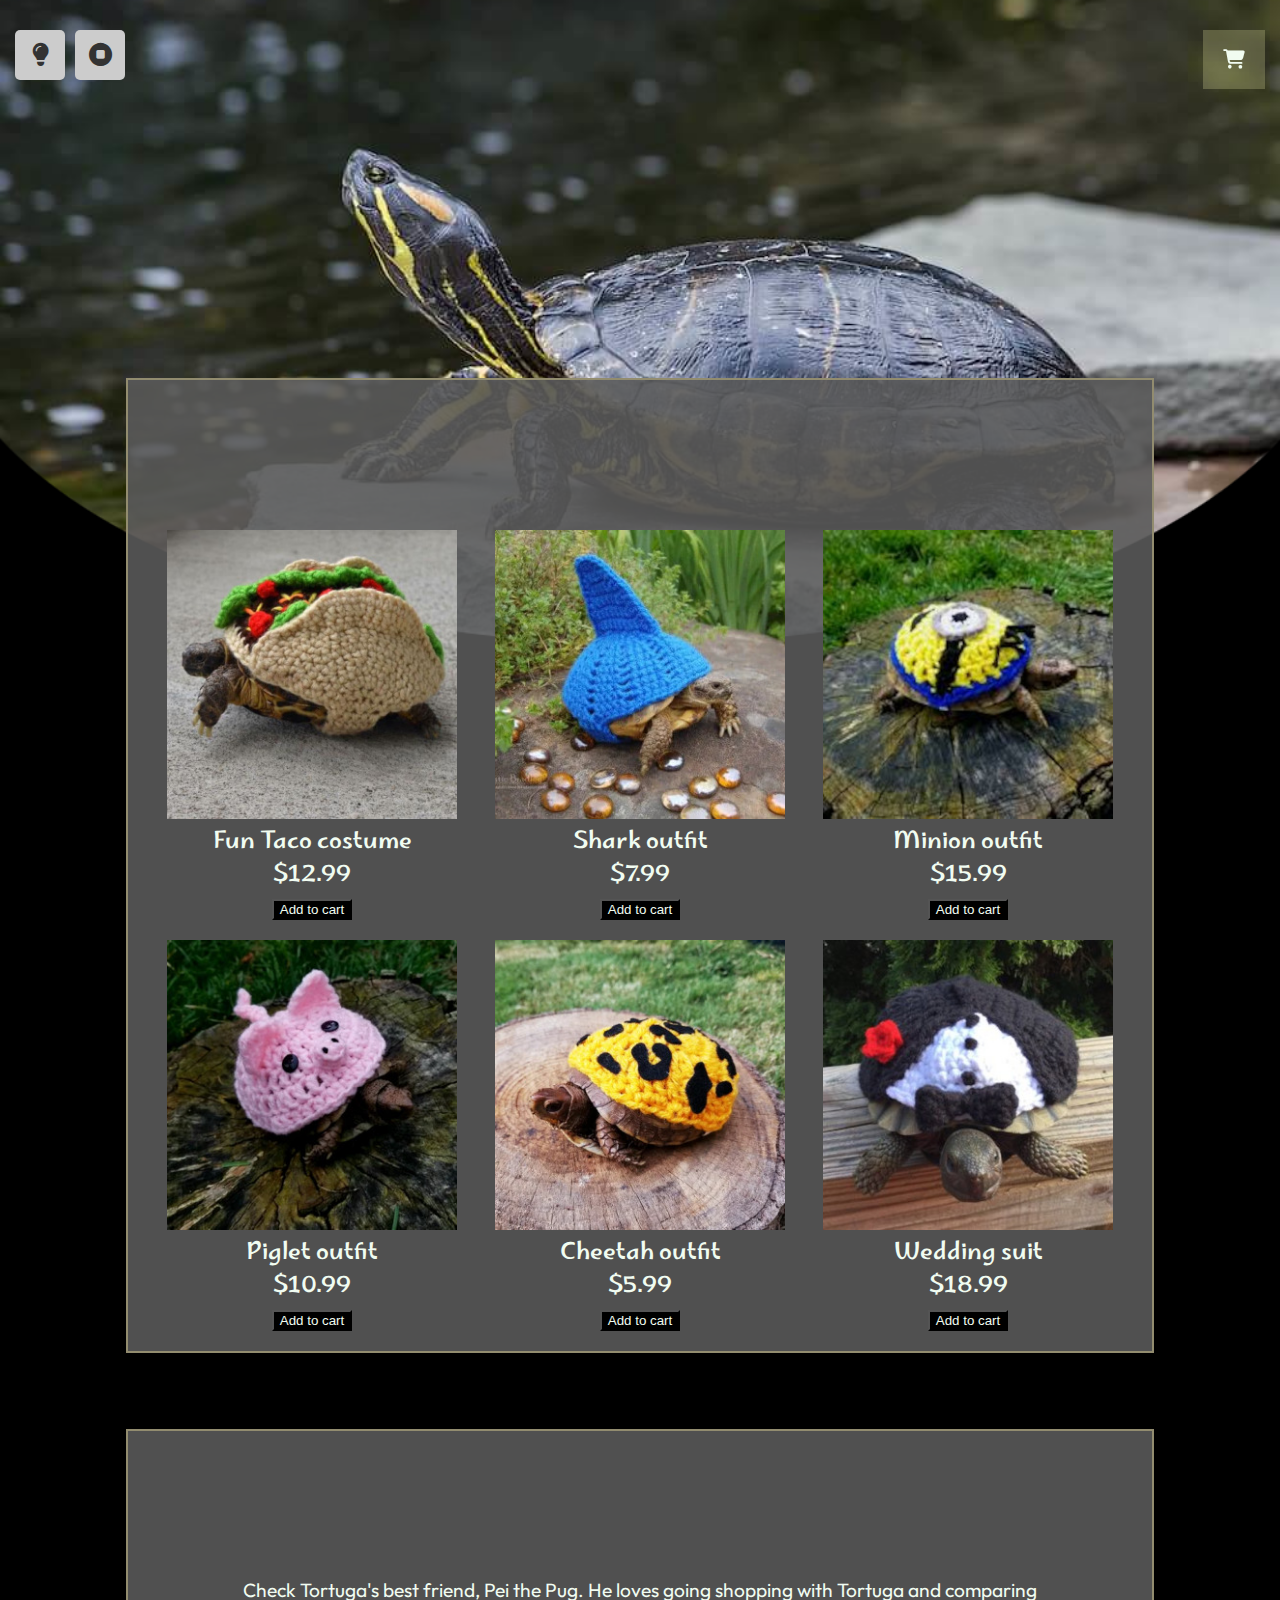
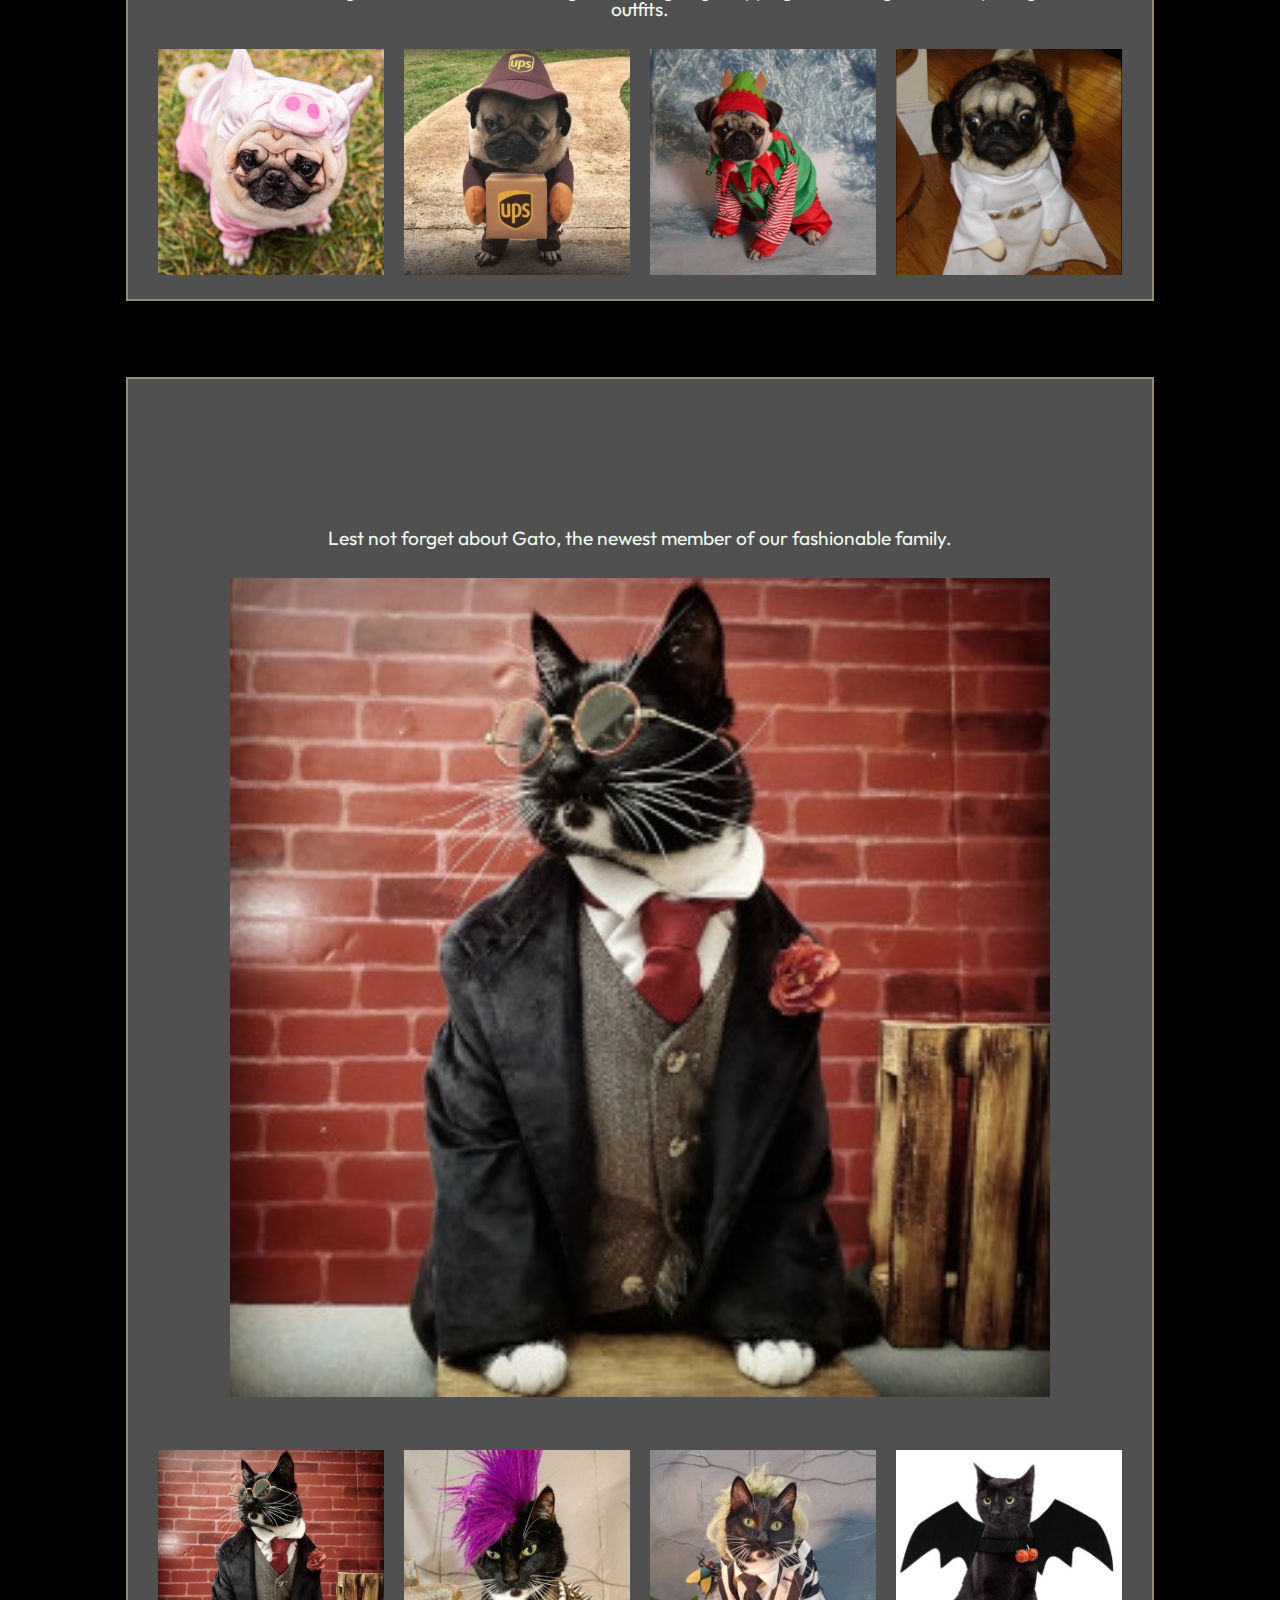
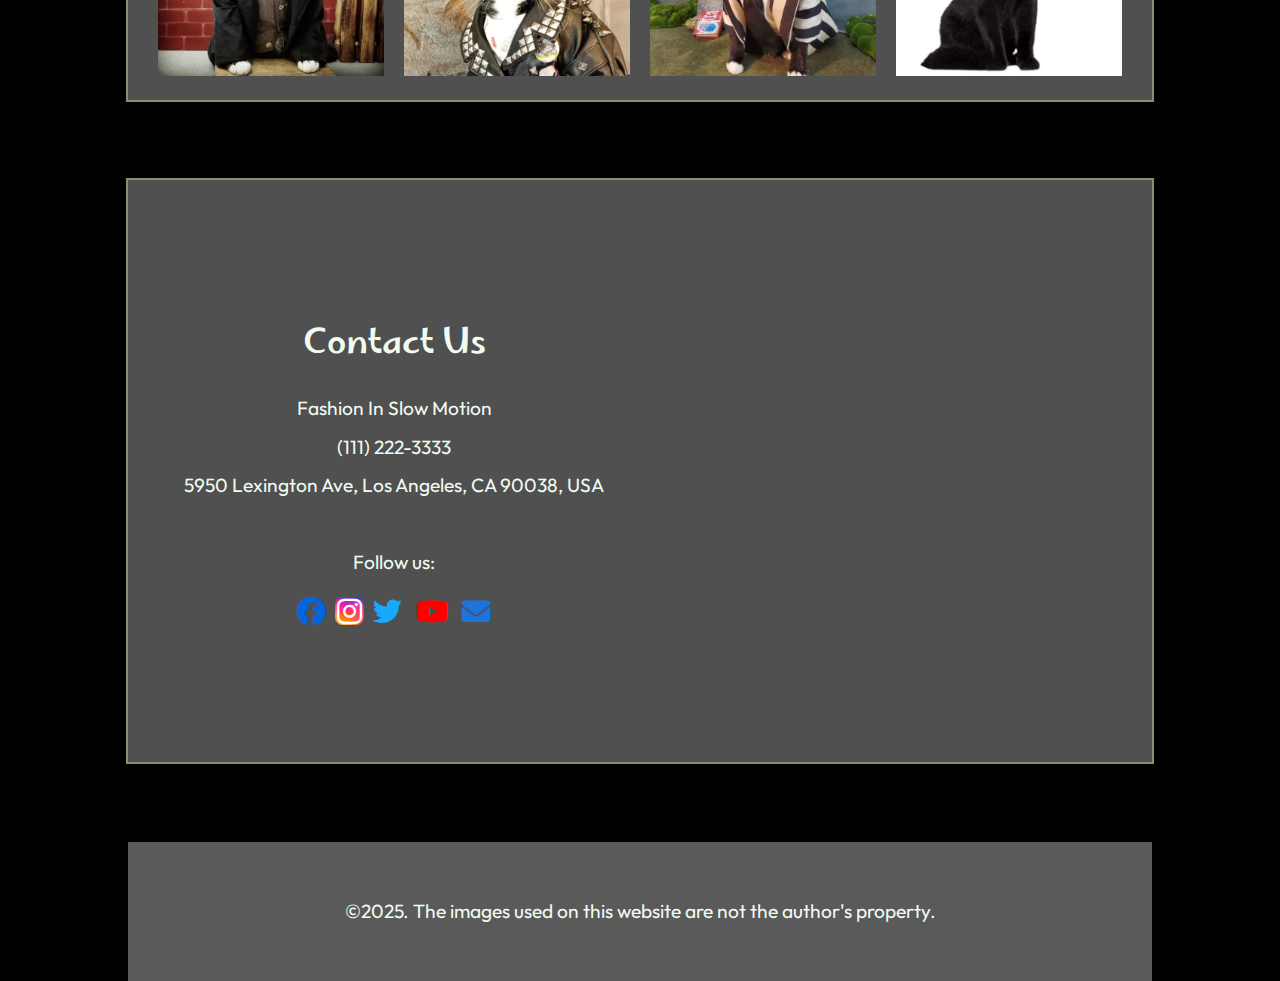
<file: javascript_classes/assignment_1/index.html>
<!DOCTYPE html>
<html lang="en">

<head>
    <meta charset="utf-8">
    <meta name="viewport" content="width=device-width, initial-scale=1.0">
    <meta name="description" content="Store especialized in turtles outfits.">
    <meta name="keywords" content="turtle, Tortuga, outfits, fashion, animal, pets">

    <title>Fashion in Slow Motion</title>

    <!--RESET-->
    <link rel="stylesheet" href="css/reset.css">

    <!--CSS STYLESHEET-->
    <link rel="stylesheet" href="css/fashion-styles.css">
    
    <!--FAVICON -->
    <link rel="icon" href="turtle-icon.png">

    <!-- FONT AWESOME -->
    <link rel="stylesheet" href="https://cdnjs.cloudflare.com/ajax/libs/font-awesome/6.2.1/css/all.min.css">

    <!-- JQUERY CDN -->
    <script src="https://code.jquery.com/jquery-3.6.3.min.js" integrity="sha256-pvPw+upLPUjgMXY0G+8O0xUf+/Im1MZjXxxgOcBQBXU=" crossorigin="anonymous"></script>

    <script src="js/assignment_1.js"></script>
    <script src="js/assignment_2.js"></script>

</head>

<body id="fashion-in-slow-motion" class="dark">
    <main id="mainContainer">
        <header>
            
        <!--CART BUTTON-->

            <nav id="cart">
                <a href="javascript:void(0)" title="View Cart"><i class="fa-solid fa-cart-shopping"></i></a>
                    <ul></ul>
            </nav>
            <h1 id="mainHeader">Fashion in Slow Motion</h1>

        <!--LIGHT/DARK MODE-->
            <button type="button" id="lightdark" title="Toggle Dark Mode"><i class="fa-solid fa-lightbulb"></i></button>

        <!--STOP ANIMATIONS-->
            <button type="button" id="stopa" title="Stop Animations"><i class="fa-solid fa-circle-stop"></i></button>


        </header>

<!--ASSIGNMENT 1--> 
        <!-- OUTFITS STORE -->
        <section id="outfits" class="mainStyle">
            <div class="space">
                <h2>Our Store</h2>
            </div>
            <div class="row centered gap20">
            <div class="col16">
                <img src="images/turtle-1.jpg" alt="taco" class="responsive">
                <h3>Fun Taco costume</h3>
                <h6>$12.99</h6>
                <button type="button">Add to cart</button>
                <div class="homework3">
                    <p>Fun Taco costume. Perfect for those Mexican Nights with your <em>amigos</em> and your favourite <strong>turtle</strong>.</p>
                </div>
            </div>
            <div class="col16">
                <img src="images/turtle-2.jpeg" alt="shark" class="responsive">
                <h3>Shark outfit</h3>
                <h6>$7.99</h6>
                <button type="button">Add to cart</button>
                <div class="homework3">
                    <p>Planning a trip to the beach? Bring your turtle in this perfect shark outfit and enjoy surfing the waves. </p>
                </div>
            </div>
            <div class="col16">
                <img src="images/turtle-3.jpeg" alt="minion" class="responsive">
                <h3>Minion outfit</h3>
                <h6>$15.99</h6>
                <button type="button">Add to cart</button>
                <div class="homework3">
                    <p>Are you and your turtle crazy about bananas? With this Minion outfit you and your bestie will have a lot of fun!</p>
                </div>
            </div>
            <div class="col16">
                <img src="images/turtle-4.jpg" alt="pig" class="responsive">
                <h3>Piglet outfit</h3>
                <h6>$10.99</h6>
                <button type="button">Add to cart</button>
                <div class="homework3">
                    <p>Is your turtle scared of farm animals? This pig costume will help your pet to disguise itself in the farm and feel fashionable safer.</p>
                </div>
            </div>
            <div class="col16">
                <img src="images/turtle-5.jpg" alt="cheeta" class="responsive">
                <h3>Cheetah outfit</h3>
                <h6>$5.99</h6>
                <button type="button">Add to cart</button>
                <div class="homework3">
                    <p>Don't you dare to say turtles are slow! The cheeta costume will help to your turtle's self-confidence and will make it believe she is the fastest in the world.</p>
                </div>
            </div>
            <div class="col16">
                <img src="images/turtle-6.jpg" alt="wedding suit" class="responsive">
                <h3>Wedding suit</h3>
                <h6>$18.99</h6>
                <button type="button">Add to cart</button>
                <div class="homework3">
                    <p>Is there a big event coming? With this suit your turtle will be ready for any special occasion. You can even attach the wedding rings to it and your best-turtle will take them to the groom.</p>
                </div>
            </div>
        </div>

        </section>

<!--ASSIGNMENT 2-->
        <!-- PUG-AWESOME -->
        <section class="mainStyle">
            <div class="space">
                <h2>Pug-awesome</h2>
            </div>
            
            <div class="full">
                <p>Check Tortuga's best friend, Pei the Pug. He loves going shopping with Tortuga and comparing outfits.</p>
            </div>
            <div class="row centered gap20">
                <div class="col14">
                    <img src="images/pug-1.jpeg" alt="pig" class="responsive">
                </div>
                <div class="col14">
                    <img src="images/pug-2.jpg" title="UPS pug" class="responsive">
                </div>
                <div class="col14">
                    <img src="images/pug-3.jpg" alt="Christmas elf" class="responsive">
                </div>
                <div class="col14">
                    <img src="images/leia.png" class="responsive">
                </div>
            </div>
        </section>

<!--ASSIGNMENT 3-->
        <!-- FAN-CATS-TIC -->
        <script src="js/assignment_3.js"></script>
        <section class="mainStyle" id="cats">
            <div class="space">
                <h2>Fan-Cats-Tic!</h2>
            </div>
            
            <div class="full">
                <p>Lest not forget about Gato, the newest member of our fashionable family.</p>
                <img src="images/cat-1.jpg" alt="vintage costume" class="responsive" id="fullimg">
            </div>
            <div class="row centered gap20">
                <div class="col14 active">
                    <img src="images/cat-1.jpg" alt="vintage costume" class="responsive">
                </div>
                <div class="col14">
                    <img src="images/cat-2.jpg" alt="punk-cat" class="responsive">
                </div>    <div class="col14">
                <img src="images/cat-3.jpg" alt="Beetlejuice" class="responsive">
                </div>
                <div class="col14">
                    <img src="images/gato.jpeg" alt="Gato the Cat" class="responsive">
                </div>
            </div>
        </section>


        <!-- CONTACT -->
        <section id="map" class="mainStyle row gap20">
            <div id="address" class="col12 center responsive">
                <h4>Contact Us</h4>
                <address>
                    <p>Fashion In Slow Motion</p>
                    <a href="tel:1111111111">(111) 222-3333</a><br>
                    <p>5950 Lexington Ave, Los Angeles, CA 90038, USA</p>
                    <br>
                </address>
                <div id="social">
                    <p>Follow us:</p>
                    <a href="https://www.facebook.com" target="_blank"><i class="fa-brands fa-facebook" id="fb"></i></a>
                    <a href="https://www.instagram.com" target="_blank"><i class="fa-brands fa-instagram" id="ig"></i></a>
                    <a href="https://www.twitter.com" target="_blank"><i class="fa-brands fa-twitter" id="tt"></i></a>
                    <a href="https://www.youtube.com" target="_blank"><i class="fa-brands fa-youtube" id="yt"></i></a>
                    <a href="mailto:info@fism.com" target="_blank"><i class="fa-solid fa-envelope" id="mail"></i></a>
                </div>
            </div>
            <div class="col12 embed-container">
                <iframe src="https://www.google.com/maps/embed?pb=!1m18!1m12!1m3!1d3304.0996378644!2d-118.32215802282967!3d34.092587873141866!2m3!1f0!2f0!3f0!3m2!1i1024!2i768!4f13.1!3m3!1m2!1s0x80c2bf4baa1a3691%3A0xbc3e638abb59ae0e!2s5998-5950%20Lexington%20Ave%2C%20Los%20Angeles%2C%20CA%2090038%2C%20USA!5e0!3m2!1sen!2sca!4v1670604032090!5m2!1sen!2sca"></iframe>
            </div>
        </section>

        <footer id="mainFooter">
            &copy;2025. The images used on this website are not the author's property.
        </footer>

    </main>

</body></html>
</file>
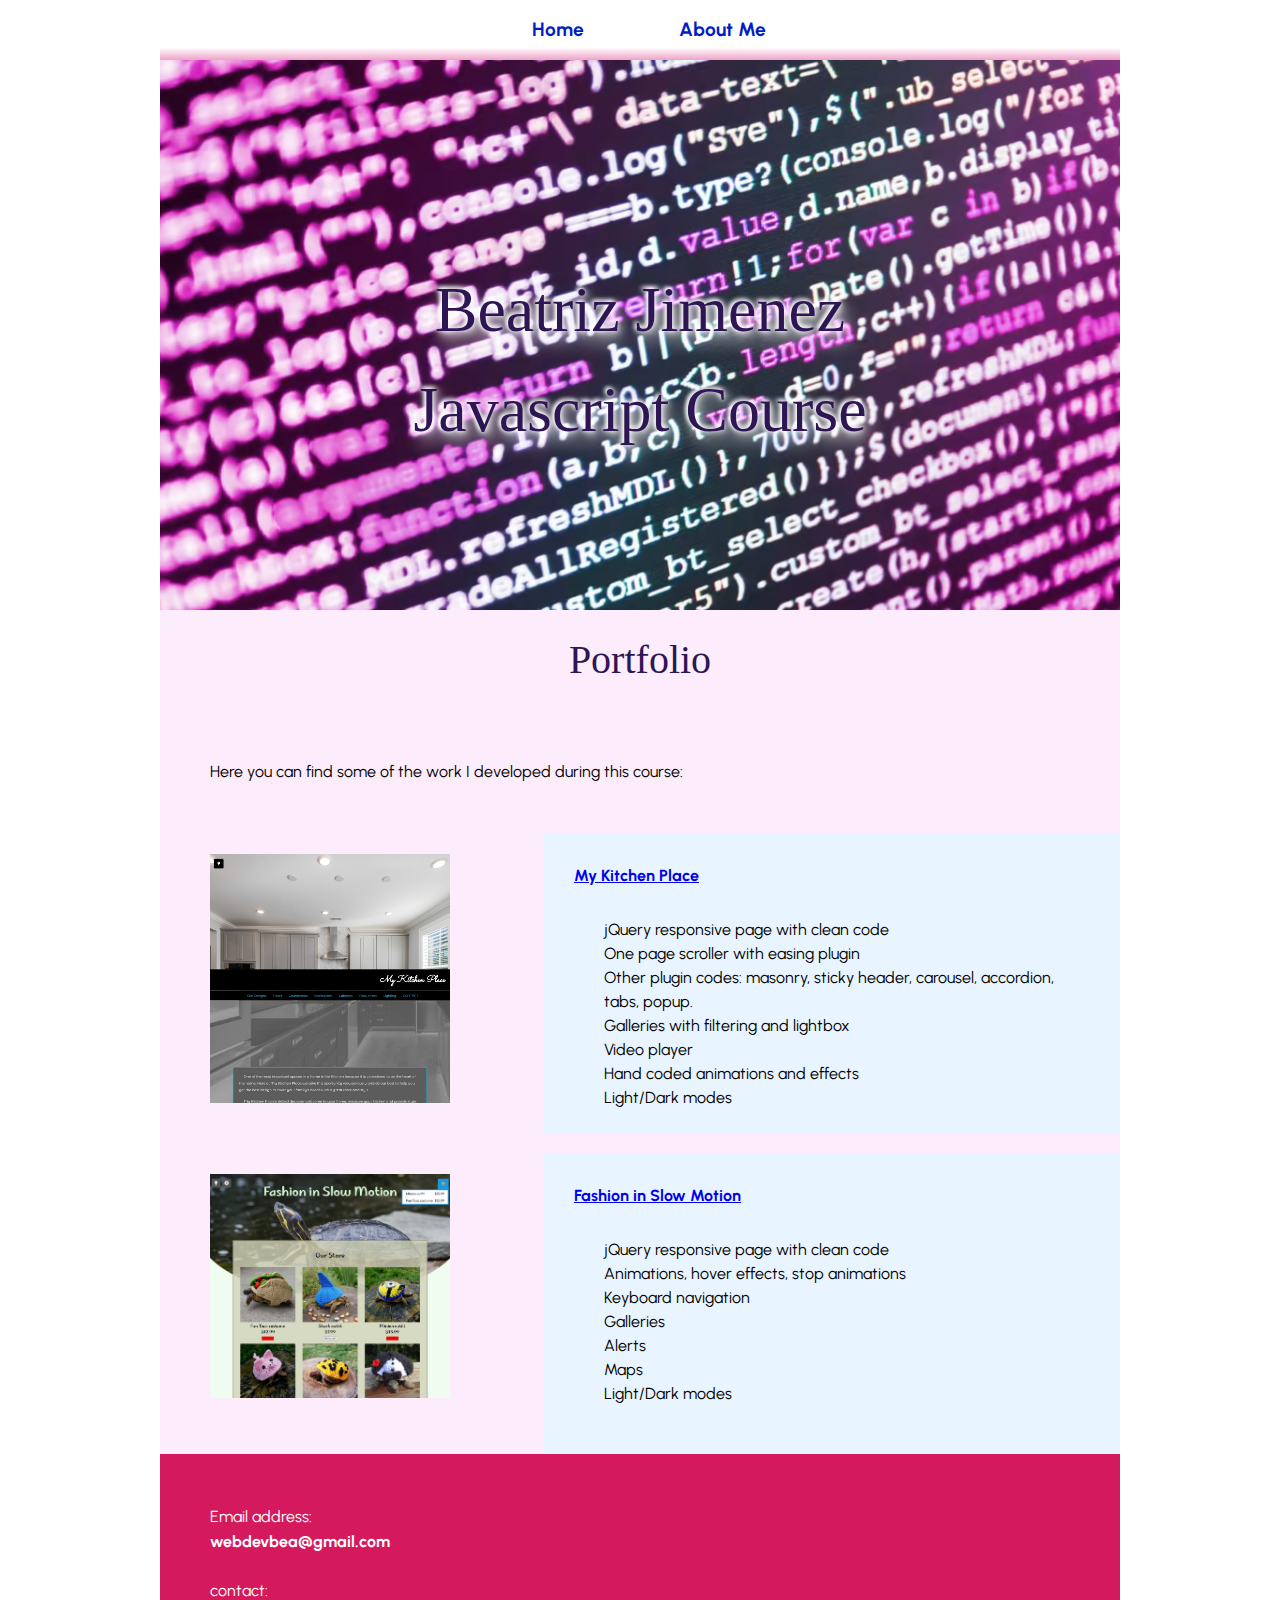
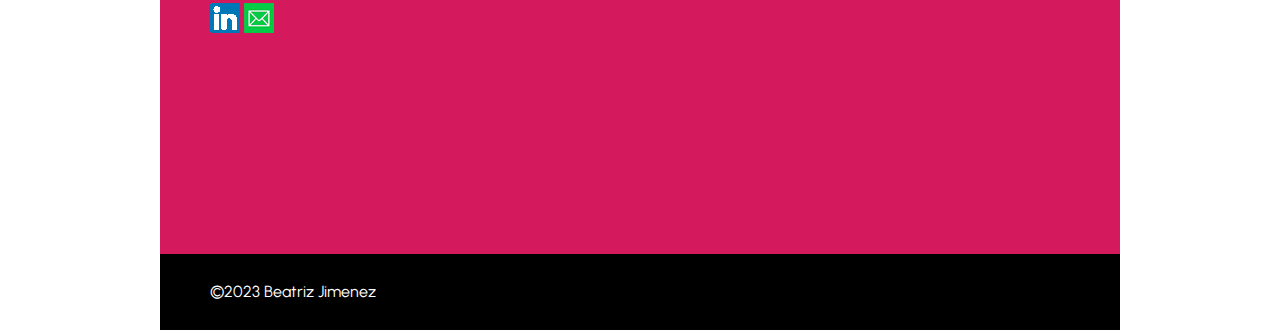
<file: javascript_classes/course-portfolio/index.html>
<!DOCTYPE html>
<html lang="en">

<head>
    <meta charset="utf-8">

    <title>Javascript Course :: Portfolio</title>

    <!--  METAS  -->
    <meta name="description" content="My student portfolio with projects from the javascript and jQuery course">
    <meta name="keywords" content="portfolio, javascript, jQuery, course, assignments, projects">

    <!--  CSS RESET  -->
    <link rel="stylesheet" href="css/reset.css">

    <!--  CSS STYLESHEET  -->
    <link rel="stylesheet" href="css/portfolio.css">


</head>

<body>
    <main id="mainContainer">

        <!--   NAV    -->
        <section>
            <nav id="mainNav">
                <a href="index.html">Home</a>
                <a href="#">About Me</a>
            </nav>
        </section>

        <!--   HEADER    -->
        <section>
            <header class="mainHeader" id="home">
                <h1>Beatriz Jimenez <br> Javascript Course</h1>
            </header>
        </section>


        <!--   CONTENT    -->
        <section class="portfolio">
            <h2>Portfolio</h2>
            <p>
                Here you can find some of the work I developed during this course:
            </p>

            <div class="info">
                <ol>
                    <li><a href="https://webdevbea.github.io/javascript_classes/final_project"><strong>My Kitchen Place</strong></a></li>
                    <li>
                        <ul>
                            <li>jQuery responsive page with clean code</li>
                            <li>One page scroller with easing plugin</li>
                            <li>Other plugin codes: masonry, sticky header, carousel, accordion, tabs, popup.</li>
                            <li>Galleries with filtering and lightbox</li>
                            <li>Video player</li>
                            <li>Hand coded animations and effects</li>
                            <li>Light/Dark modes</li>
                        </ul>
                    </li>
                </ol>
            </div>
            <div class="sample">
                <a href="https://webdevbea.github.io/javascript_classes/final_project">
                    <img src="images/portfolio-kitchen.jpg" alt="My kitchen place">
                </a>
            </div>
            <div class="info">
                <ol>
                    <li><a href="https://webdevbea.github.io/javascript_classes/assignment_1/"><strong>Fashion in Slow Motion</strong></a></li>
                    <li>
                        <ul>
                            <li>jQuery responsive page with clean code</li> 
                            <li>Animations, hover effects, stop animations</li>  
                            <li>Keyboard navigation</li>                         
                            <li>Galleries</li>                                      
                            <li>Alerts</li>                  
                            <li>Maps</li>                  
                            <li>Light/Dark modes</li>                            
                        </ul>
                    </li>
                </ol>
            </div>
            <div class="sample">
                <a href="https://webdevbea.github.io/javascript_classes/assignment_1/">
                    <img src="images/portfolio-fashion.jpg" alt="Fashion in Slow Motion">
                </a>
            </div>
                    
        </section>
        
        <!--   CONTACT    -->
        <section class="contact">
            <div id="address">
                <address>                    
                        Email address: <br>
                        <a href="mailto:webdevbea@gmail.com">webdevbea@gmail.com</a>
                    </p>
                    <br>
                </address>
                <div id="social">
                    <p>contact:</p>
                    <a href="https://ca.linkedin.com/in/beatrizrjimenez/en" target="_blank"><img src="images/icon-linkedin.png" alt="linkedin"></a>
                    <a href="mailto:webdevbea@gmail.com" target="_blank"><img src="images/icon-email.png" alt="email">
                    </a>                    
                </div>
            </div>            

        </section>

        <!--   FOOTER     -->
        <footer id="mainFooter">
            &copy;2023 Beatriz Jimenez
        </footer>
    </main>

</body>

</html>
</file>
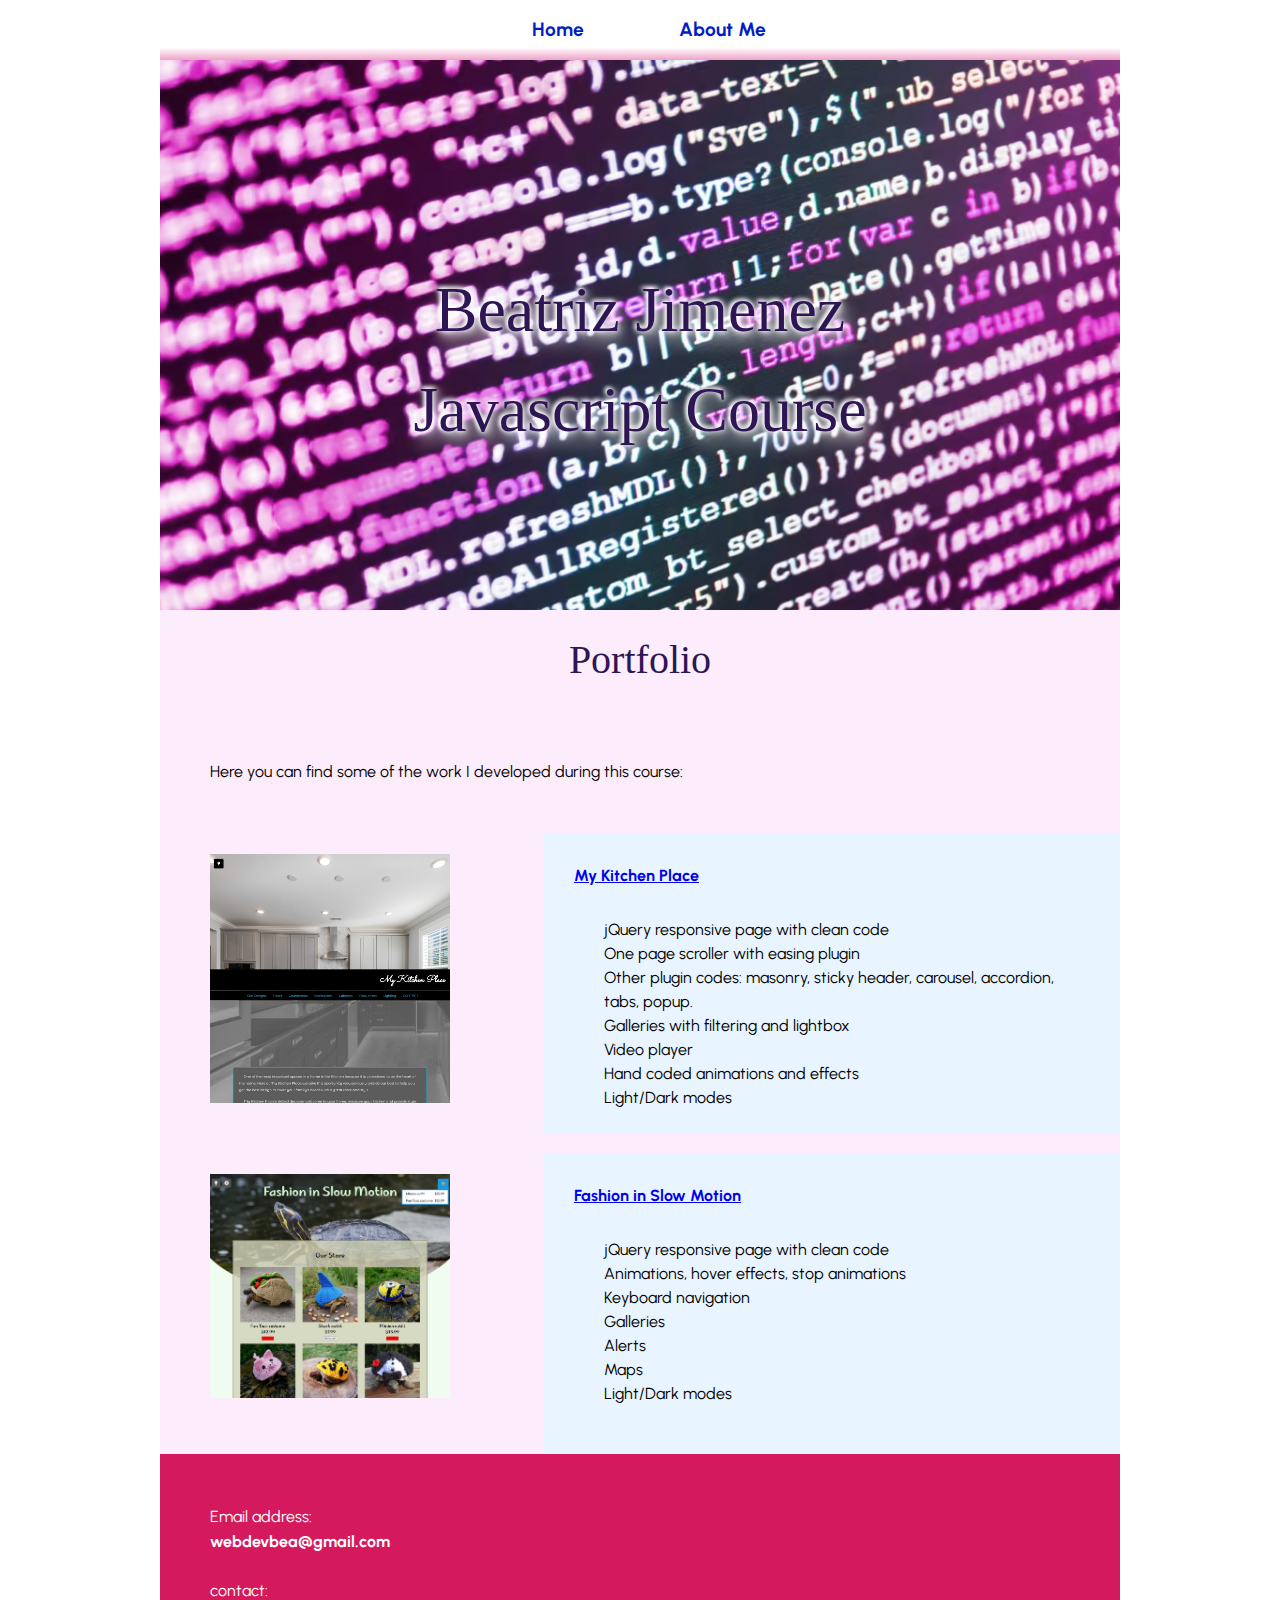
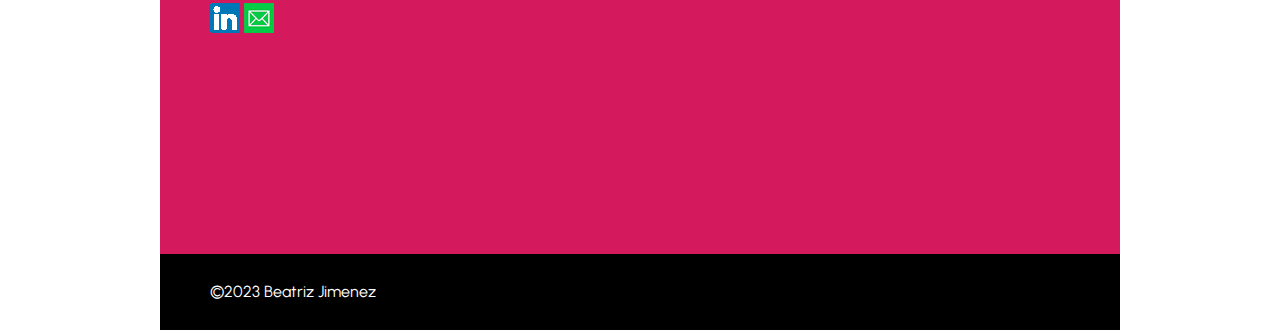
<file: javascript_classes/course_portfolio/index.html>
<!DOCTYPE html>
<html lang="en">

<head>
    <meta charset="utf-8">

    <title>Javascript Course :: Portfolio</title>

    <!--  METAS  -->
    <meta name="description" content="My student portfolio with projects from the javascript and jQuery course">
    <meta name="keywords" content="portfolio, javascript, jQuery, course, assignments, projects">

    <!--  CSS RESET  -->
    <link rel="stylesheet" href="css/reset.css">

    <!--  CSS STYLESHEET  -->
    <link rel="stylesheet" href="css/portfolio.css">


</head>

<body>
    <main id="mainContainer">

        <!--   NAV    -->
        <section>
            <nav id="mainNav">
                <a href="index.html">Home</a>
                <a href="#">About Me</a>
            </nav>
        </section>

        <!--   HEADER    -->
        <section>
            <header class="mainHeader" id="home">
                <h1>Beatriz Jimenez <br> Javascript Course</h1>
            </header>
        </section>


        <!--   CONTENT    -->
        <section class="portfolio">
            <h2>Portfolio</h2>
            <p>
                Here you can find some of the work I developed during this course:
            </p>

            <div class="info">
                <ol>
                    <li><a href="https://webdevbea.github.io/javascript_classes/final_project" target="_blank"><strong>My Kitchen Place</strong></a></li>
                    <li>
                        <ul>
                            <li>jQuery responsive page with clean code</li>
                            <li>One page scroller with easing plugin</li>
                            <li>Other plugin codes: masonry, sticky header, carousel, accordion, tabs, popup.</li>
                            <li>Galleries with filtering and lightbox</li>
                            <li>Video player</li>
                            <li>Hand coded animations and effects</li>
                            <li>Light/Dark modes</li>
                        </ul>
                    </li>
                </ol>
            </div>
            <div class="sample">
                <a href="https://webdevbea.github.io/javascript_classes/final_project" target="_blank">
                    <img src="images/portfolio-kitchen.jpg" alt="My kitchen place">
                </a>
            </div>
            <div class="info">
                <ol>
                    <li><a href="https://webdevbea.github.io/javascript_classes/assignment_1/" target="_blank"><strong>Fashion in Slow Motion</strong></a></li>
                    <li>
                        <ul>
                            <li>jQuery responsive page with clean code</li> 
                            <li>Animations, hover effects, stop animations</li>  
                            <li>Keyboard navigation</li>                         
                            <li>Galleries</li>                                      
                            <li>Alerts</li>                  
                            <li>Maps</li>                  
                            <li>Light/Dark modes</li>                            
                        </ul>
                    </li>
                </ol>
            </div>
            <div class="sample">
                <a href="https://webdevbea.github.io/javascript_classes/assignment_1/" target="_blank">
                    <img src="images/portfolio-fashion.jpg" alt="Fashion in Slow Motion">
                </a>
            </div>
                    
        </section>
        
        <!--   CONTACT    -->
        <section class="contact">
            <div id="address">
                <address>                    
                        Email address: <br>
                        <a href="mailto:webdevbea@gmail.com">webdevbea@gmail.com</a>
                    </p>
                    <br>
                </address>
                <div id="social">
                    <p>contact:</p>
                    <a href="https://ca.linkedin.com/in/beatrizrjimenez/en" target="_blank"><img src="images/icon-linkedin.png" alt="linkedin"></a>
                    <a href="mailto:webdevbea@gmail.com" target="_blank"><img src="images/icon-email.png" alt="email">
                    </a>                    
                </div>
            </div>            

        </section>

        <!--   FOOTER     -->
        <footer id="mainFooter">
            &copy;2023 Beatriz Jimenez
        </footer>
    </main>

</body>

</html>
</file>
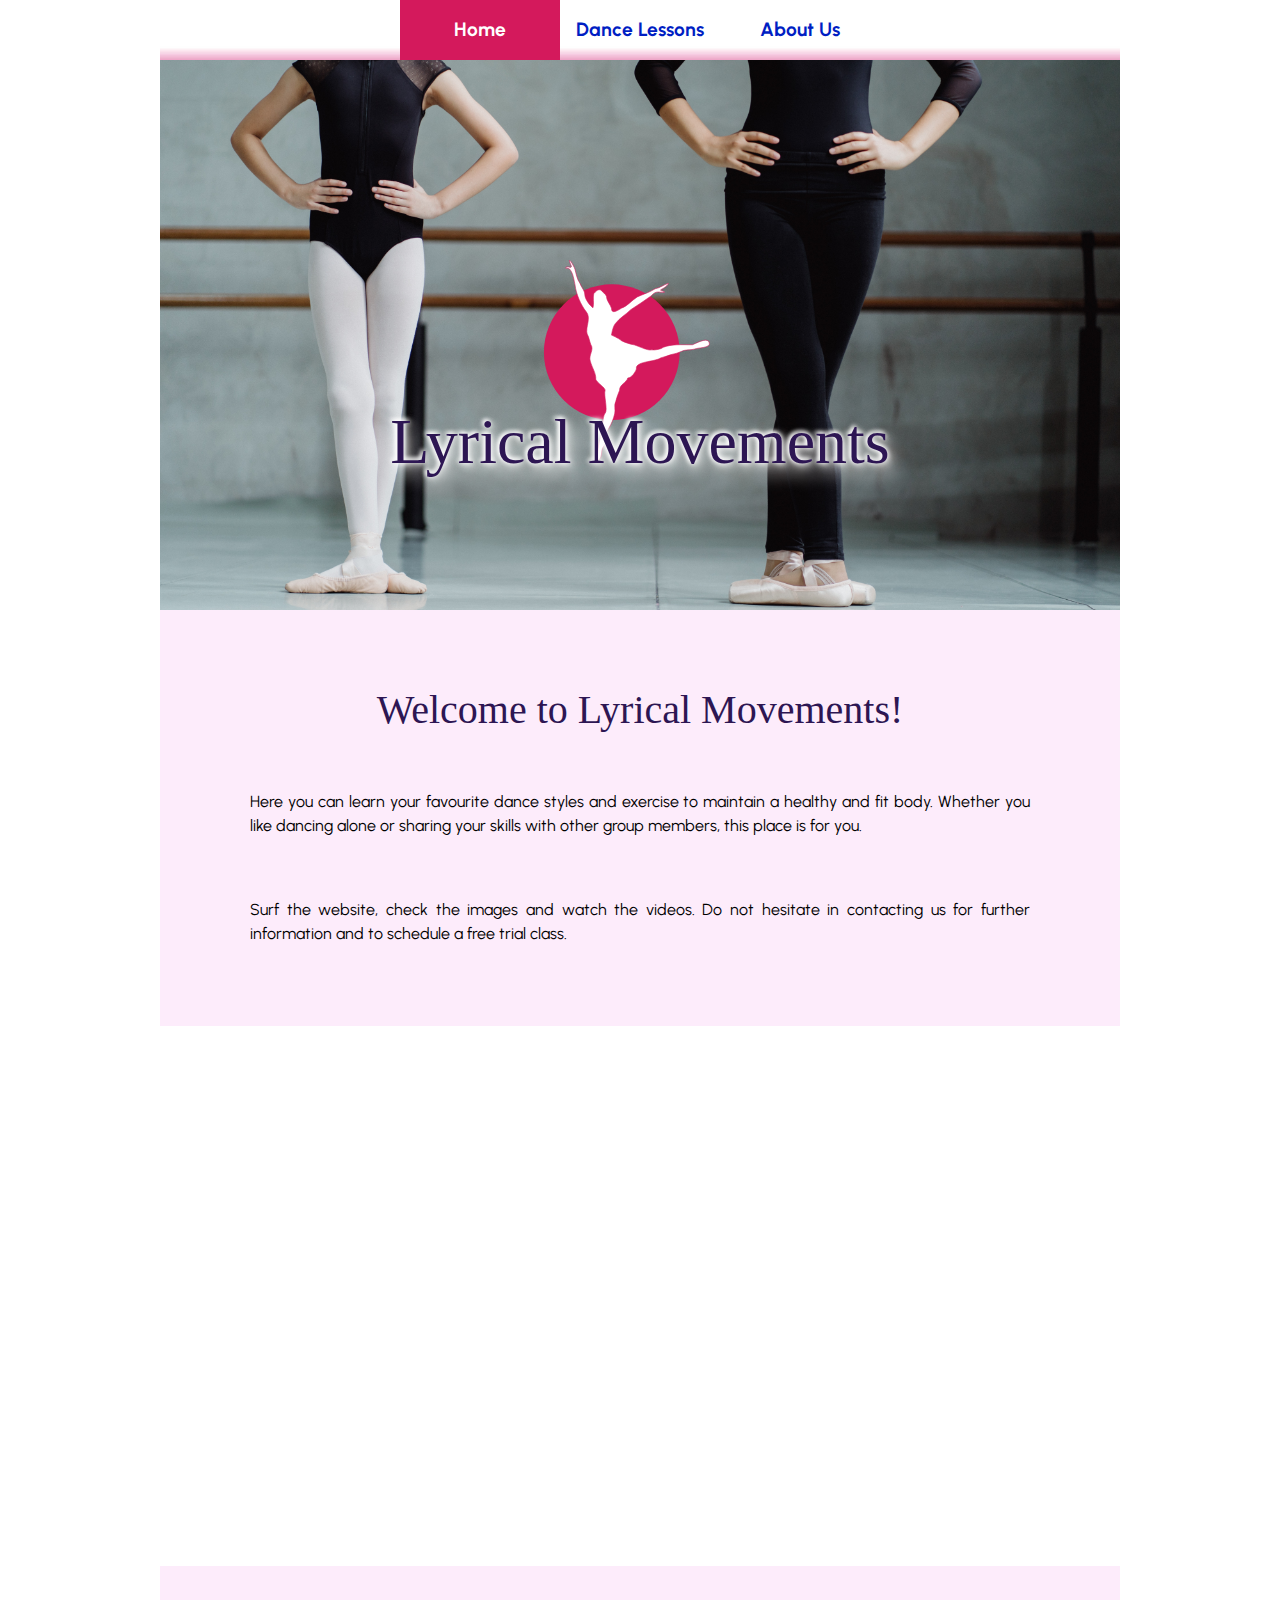
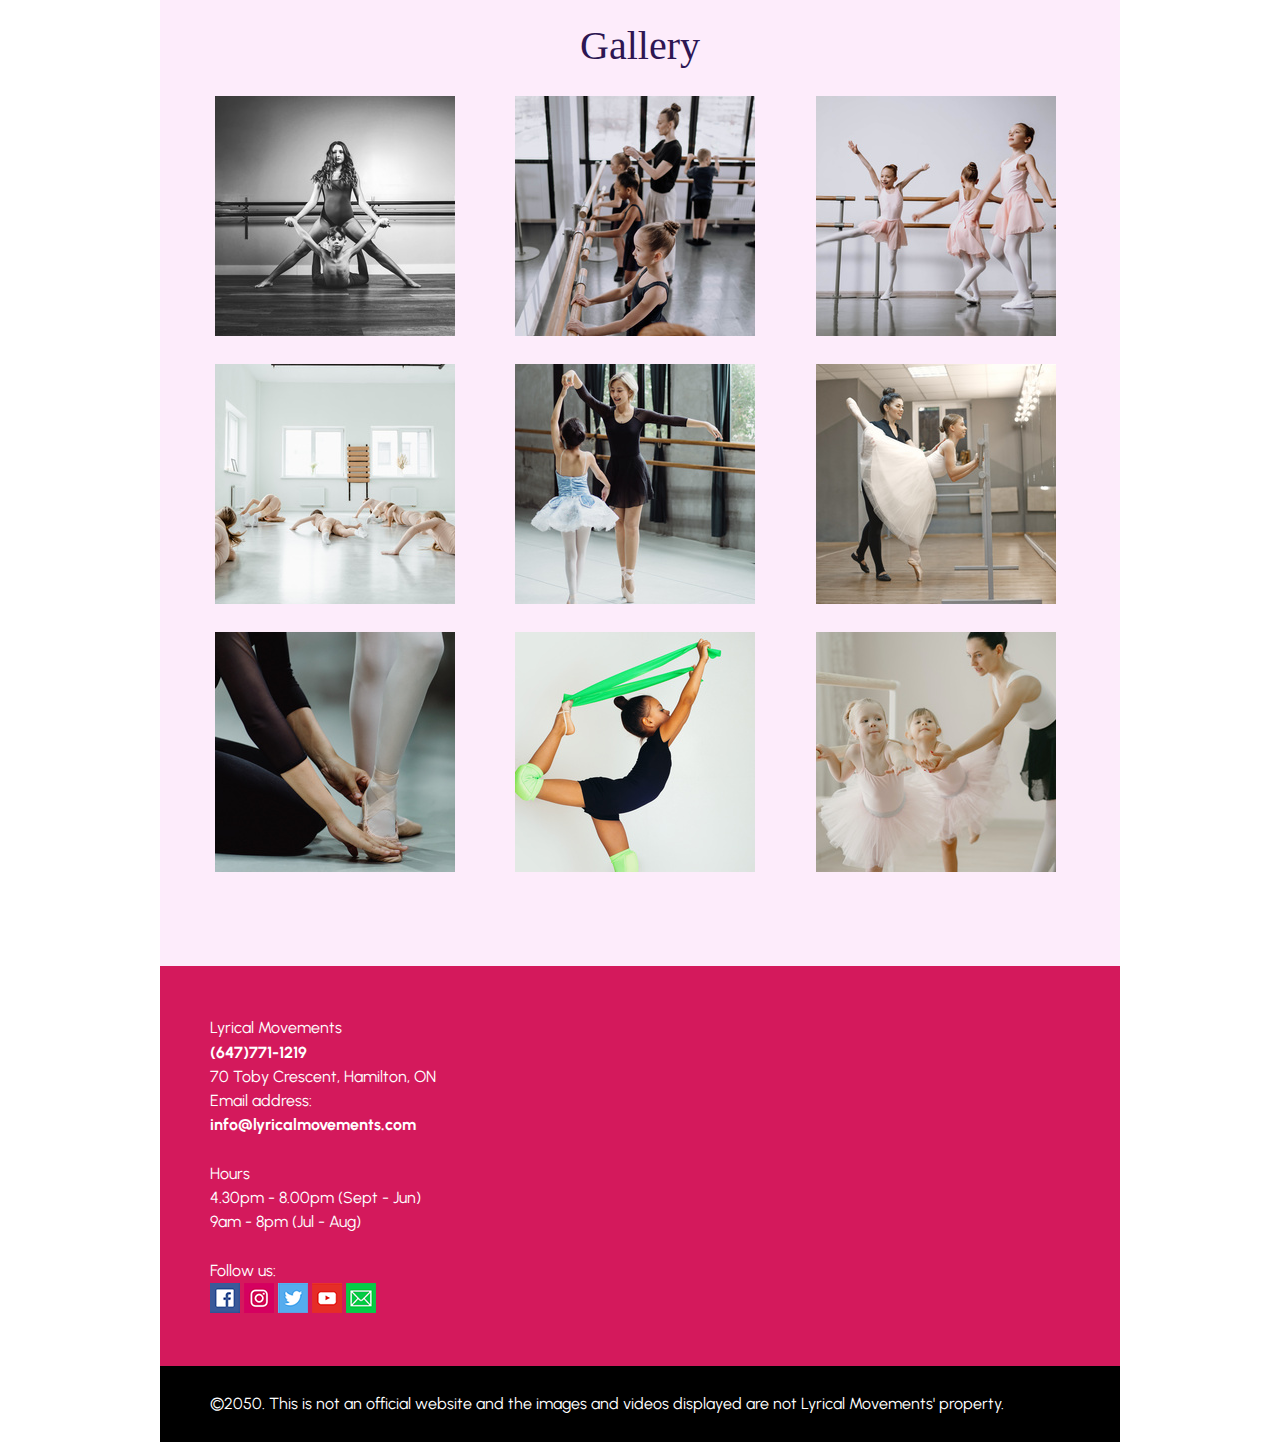
<file: sites/dance_studio/index.html>
<!DOCTYPE html>
<html lang="en">

<head>
    <meta charset="utf-8">

    <title>Home :: Lyrical Movements</title>

    <!--  METAS  -->
    <meta name="description" content="We are Lyrical Movements Dance Studio. Visit us to know what we do and how we do it.">
    <meta name="keywords" content="dance, health, exercise, fit, jazz, acro, ballet">

    <!--  FAVICON  -->
    <link rel="icon" href="favicon.png">

    <!--  CSS RESET  -->
    <link rel="stylesheet" href="css/lyrical-reset.css">

    <!--  CSS STYLESHEET  -->
    <link rel="stylesheet" href="css/lyrical-style.css">


</head>

<body>
    <main id="mainContainer">

        <!--   NAV    -->
        <section>
            <nav id="mainNav">
                <a href="index.html" class="current">Home</a><a href="lessons.html">Dance Lessons</a><a href="about-us.html">About Us</a>
            </nav>
        </section>

        <!--   HEADER    -->
        <section>
            <header class="mainHeader" id="home">
                <h1>Lyrical Movements</h1>
            </header>
        </section>


        <!--   CONTENT    -->
        <section class="content">
            <h2>Welcome to Lyrical Movements!</h2>
            <p>
                Here you can learn your favourite dance styles and exercise to maintain a healthy and fit body. Whether you like dancing alone or sharing your skills with other group members, this place is for you.
            </p>
            <p>
                Surf the website, check the images and watch the videos. Do not hesitate in contacting us for further information and to schedule a free trial class.
            </p>
        </section>

        <!--   VIDEO    -->
        <section id="mainVideo">

            <iframe width="960" height="540" src="https://www.youtube.com/embed/qs52lsuYKiM" title="YouTube video player" frameborder="0" allow="accelerometer; autoplay; clipboard-write; encrypted-media; gyroscope; picture-in-picture" allowfullscreen></iframe>

        </section>

        <!--   GALLERY    -->
        <section id="gallery">
            <h2>Gallery</h2>
            <div class="column">
                <a href="images/gallery_lg_1.jpg" target="_blank"><img src="images/gallery_sm_1.jpg" alt="thumb1"></a>
                <a href="images/gallery_lg_2.jpg" target="_blank"><img src="images/gallery_sm_2.jpg" alt="thumb2"></a>
                <a href="images/gallery_lg_3.jpg" target="_blank"><img src="images/gallery_sm_3.jpg" alt="thumb3"></a>
            </div>
            <div class="column">
                <a href="images/gallery_lg_4.jpg" target="_blank"><img src="images/gallery_sm_4.jpg" alt="thumb4"></a>
                <a href="images/gallery_lg_5.jpg" target="_blank"><img src="images/gallery_sm_5.jpg" alt="thumb5"></a>
                <a href="images/gallery_lg_6.jpg" target="_blank"><img src="images/gallery_sm_6.jpg" alt="thumb6"></a>
            </div>
            <div class="column">
                <a href="images/gallery_lg_7.jpg" target="_blank"><img src="images/gallery_sm_7.jpg" alt="thumb7"></a>
                <a href="images/gallery_lg_8.jpg" target="_blank"><img src="images/gallery_sm_8.jpg" alt="thumb8"></a>
                <a href="images/gallery_lg_9.jpg" target="_blank"><img src="images/gallery_sm_9.jpg" alt="thumb9"></a>
            </div>
        </section>

        <!--   CONTACT    -->
        <section class="contact">
            <div id="address">
                <address>
                    <p>Lyrical Movements</p>
                    <a href="tel:6477711219">(647)771-1219</a><br>
                    <p>70 Toby Crescent, Hamilton, ON</p>
                    <p>
                        Email address: <br>
                        <a href="mailto:info@lyricalmovements.com">info@lyricalmovements.com</a>
                    </p><br>
                    <p>Hours</p>
                    <p>4.30pm - 8.00pm (Sept - Jun)</p>
                    <p>9am - 8pm (Jul - Aug)</p>
                    <br>
                </address>
                <div id="social">
                    <p>Follow us:</p>
                    <a href="https://www.facebook.com" target="_blank"><img src="images/icon-facebook.png" alt="facebook"></a>
                    <a href="https://www.instagram.com" target="_blank"><img src="images/icon-instagram.png" alt="instagram"></a>
                    <a href="https://www.twitter.com" target="_blank"><img src="images/icon-twitter.png" alt="twitter"></a>
                    <a href="https://www.youtube.com" target="_blank"><img src="images/icon-youtube.png" alt="youtube"></a>
                    <a href="mailto:info@lyricalmovements.com" target="_blank"><img src="images/icon-email.png" alt="email">
                    </a>
                </div>
            </div>
            <div id="map">
                <iframe src="https://www.google.com/maps/embed?pb=!1m18!1m12!1m3!1d2907.5998499165667!2d-79.82908348395144!3d43.21788158848727!2m3!1f0!2f0!3f0!3m2!1i1024!2i768!4f13.1!3m3!1m2!1s0x882c99812abadf7d%3A0xa96e5b9c6e5a4903!2s70%20Toby%20Crescent%2C%20Hamilton%2C%20ON%20L8T%202N8!5e0!3m2!1sen!2sca!4v1666753055629!5m2!1sen!2sca" width="400" height="300" style="border:0;" allowfullscreen="" loading="lazy" referrerpolicy="no-referrer-when-downgrade"></iframe>
            </div>

        </section>

        <!--   FOOTER     -->
        <footer id="mainFooter">
            &copy;2050. This is not an official website and the images and videos displayed are not Lyrical Movements' property.
        </footer>
    </main>

</body>

</html>
</file>
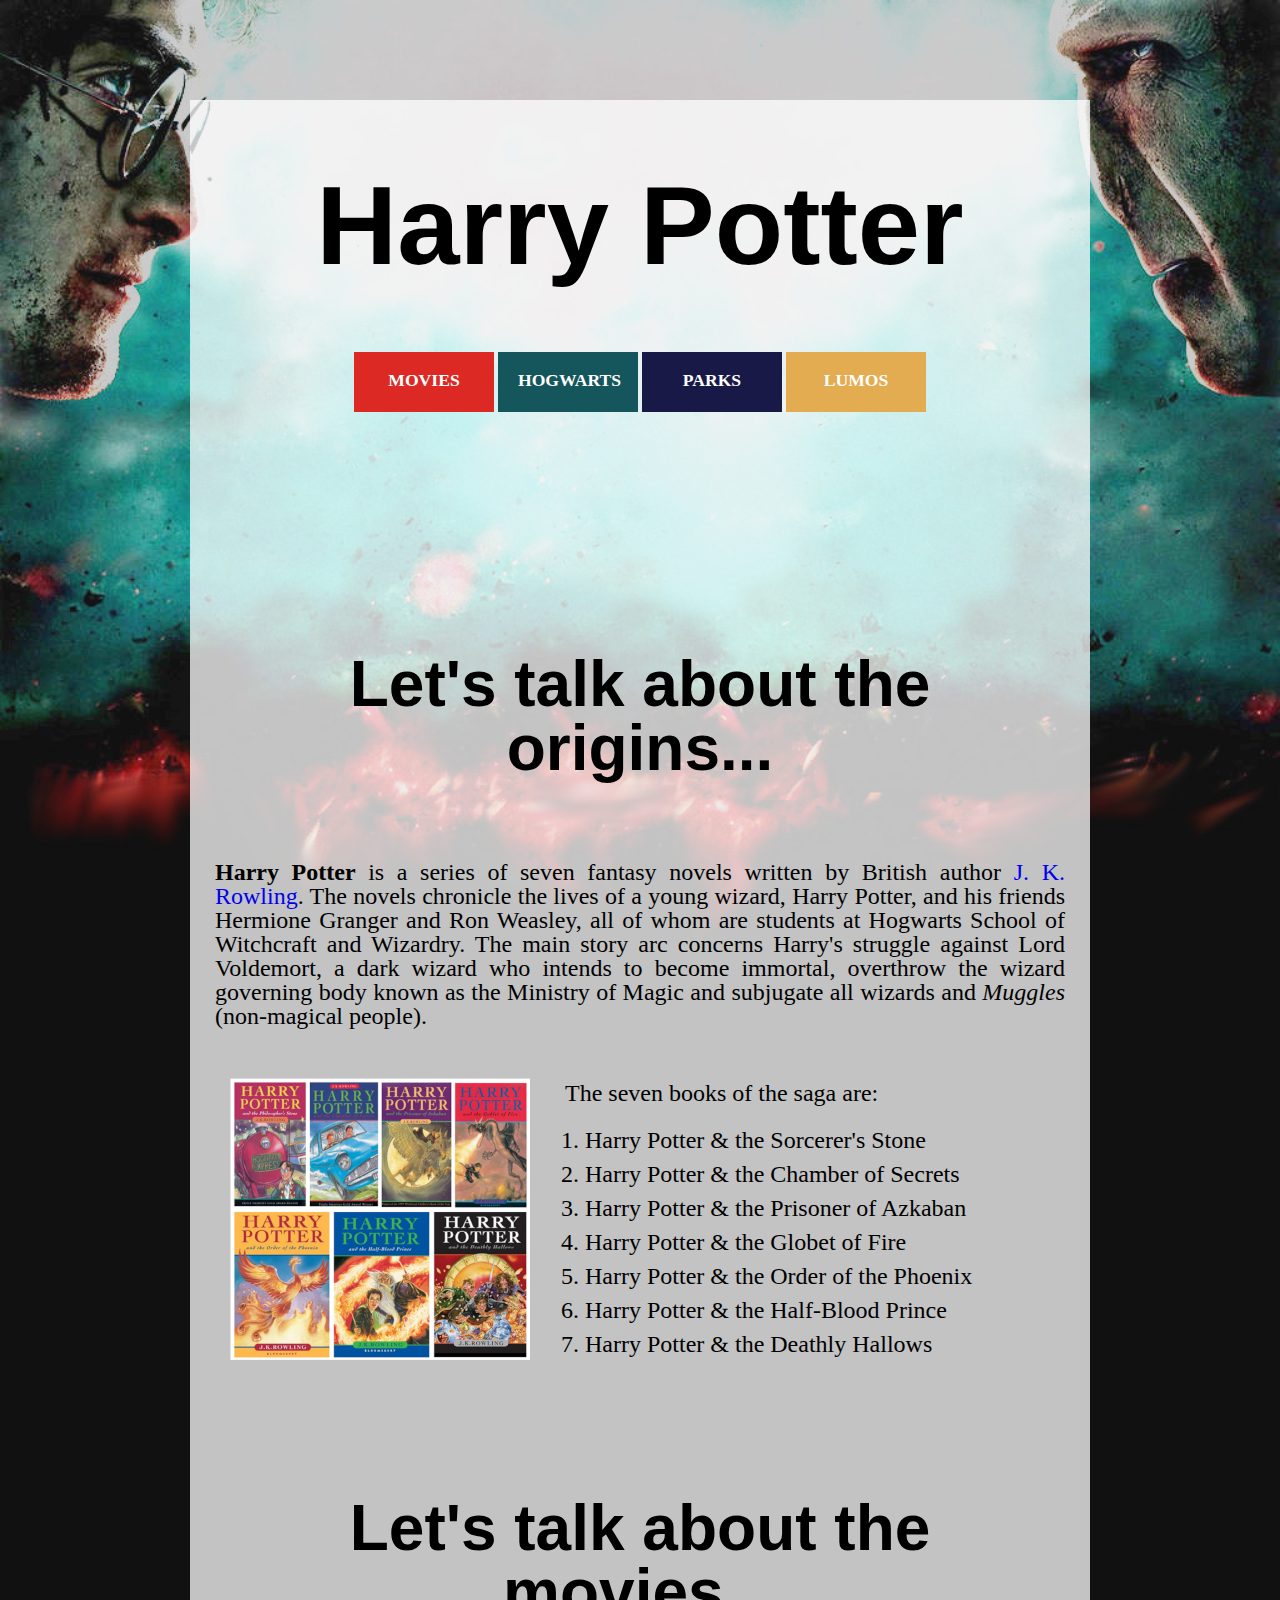
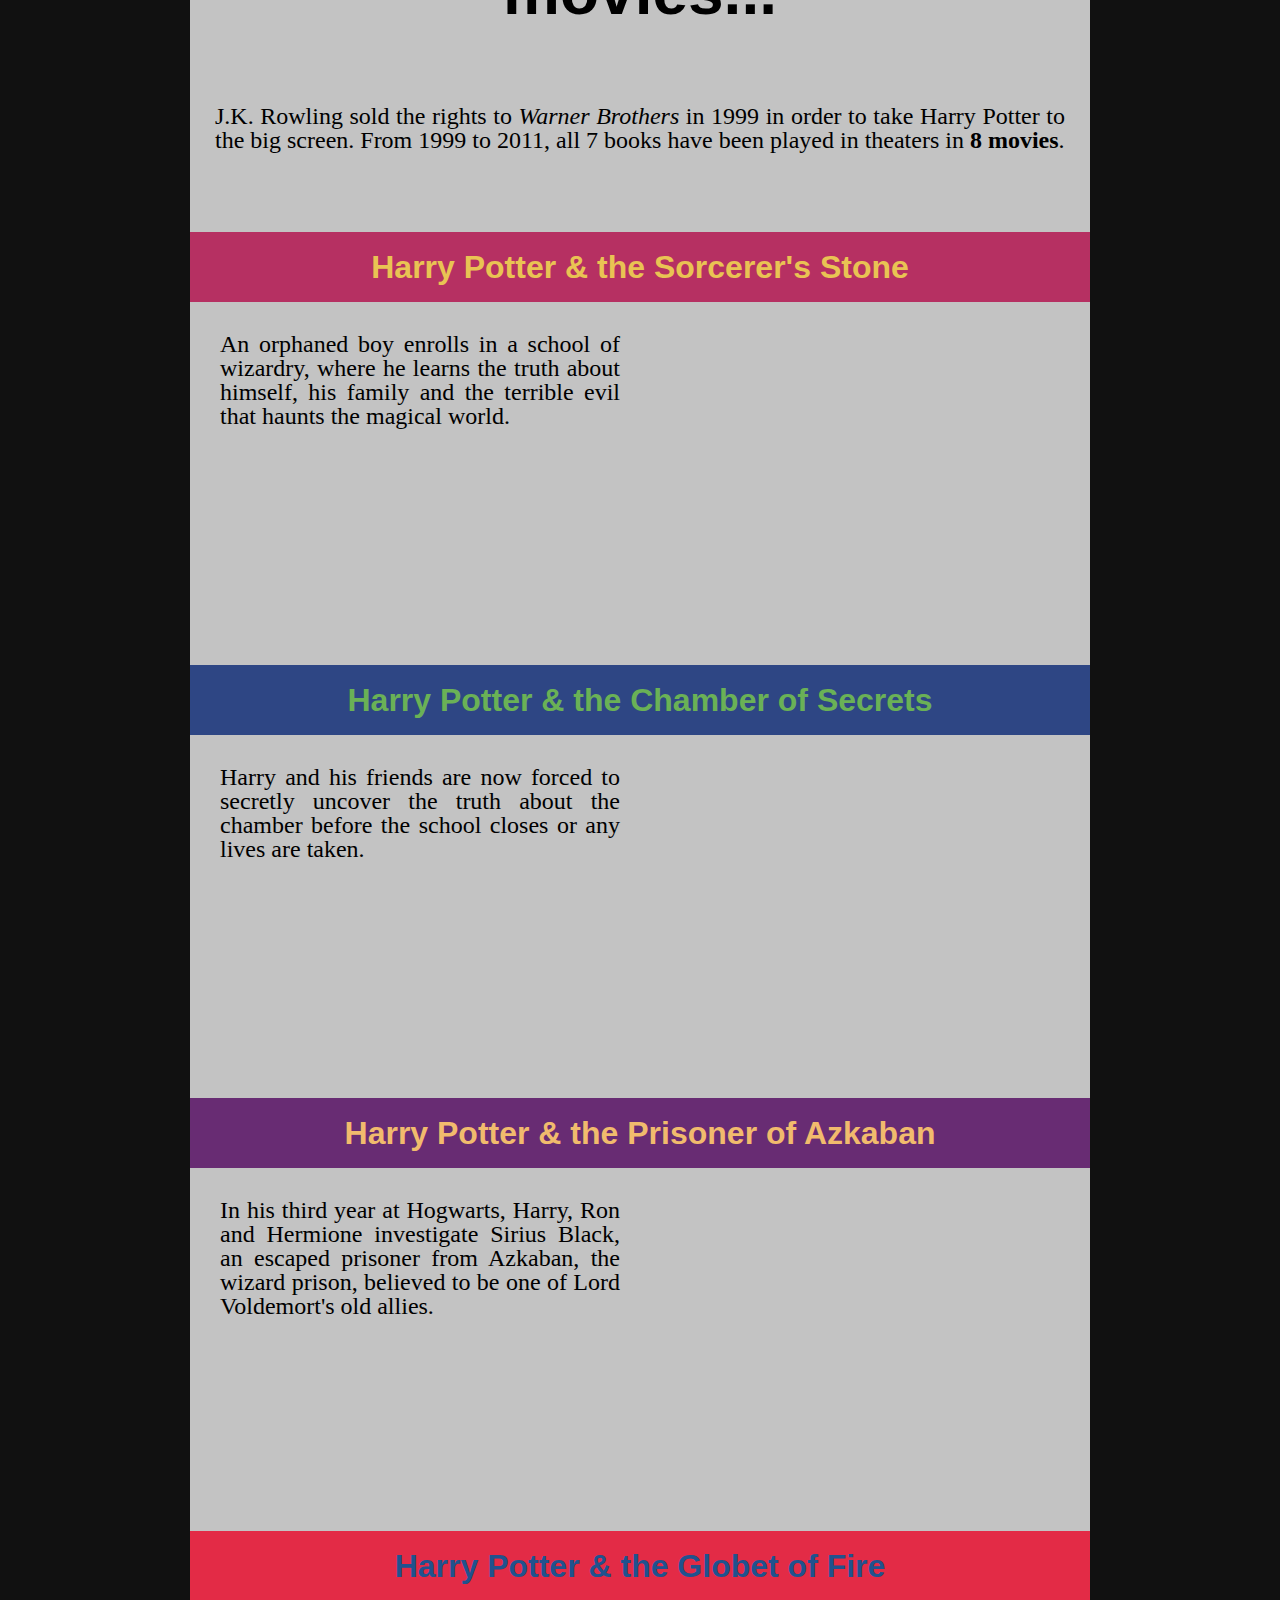
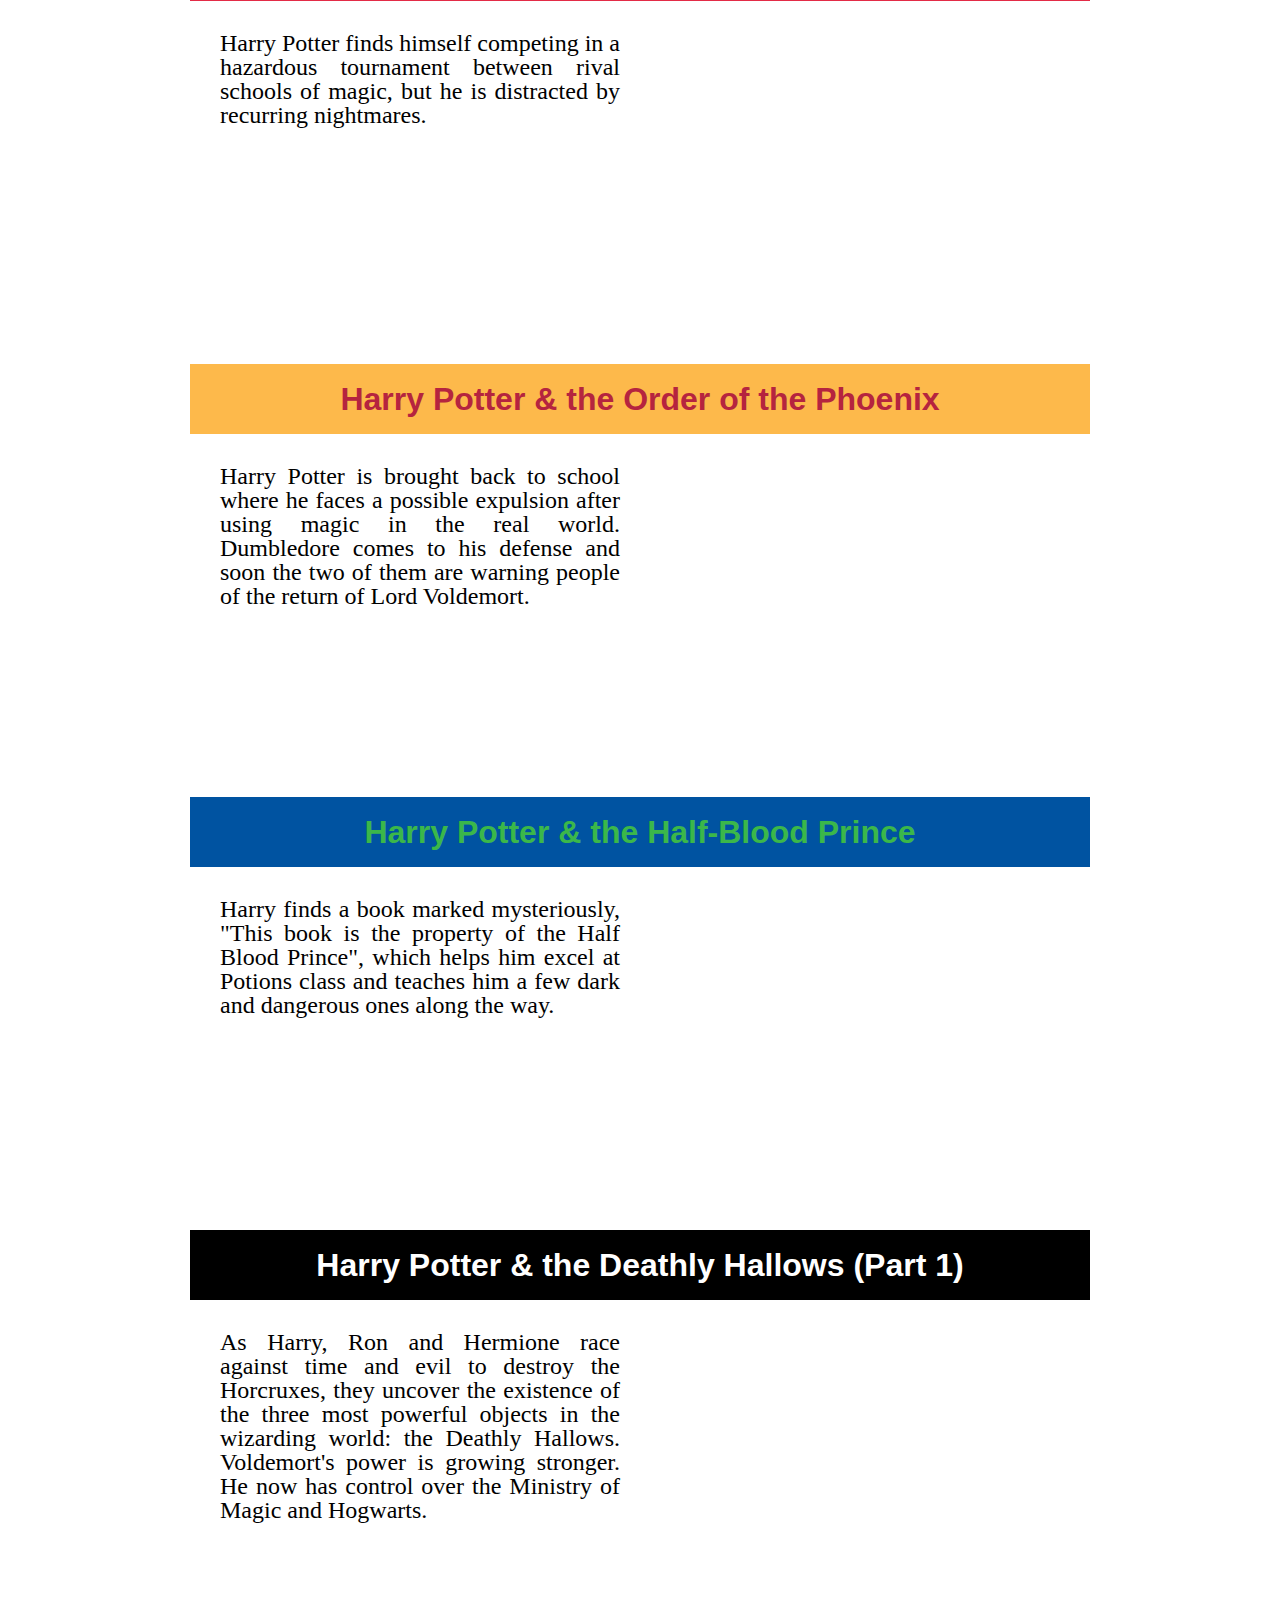
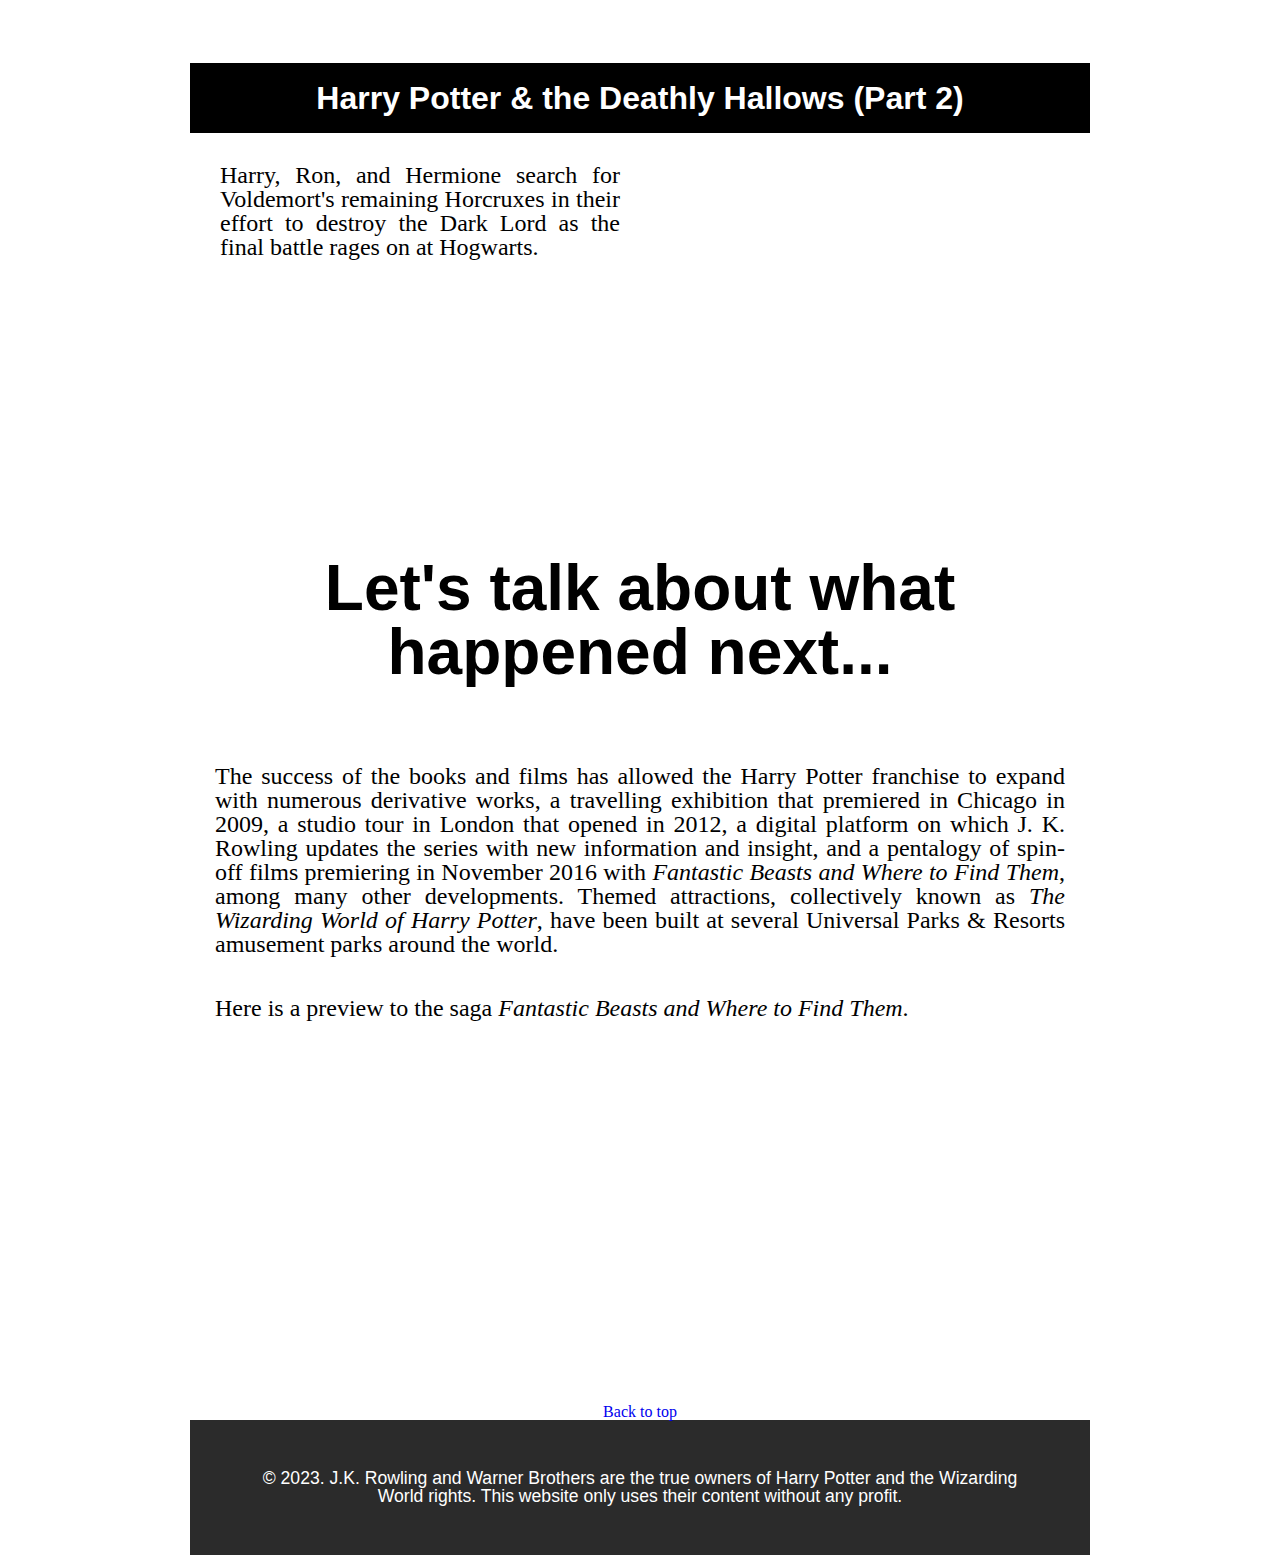
<file: sites/movies/index.html>
<!DOCTYPE html>
<html lang="en">
<head>
    
    <title>Harry Potter Series</title>
    
    <!-- META TAGS -->
    <meta charset="utf-8">
    <meta name="description" content="All about Harry Potter movies. The chronologial order and what happened when the saga ended.">
    <meta name="keywords" content="Potter, Hogwarts, wizards, Ron, Hermione, Rowling">
    
    <!-- STYLE RESET-->
    <link rel="stylesheet" href="css/reset.css">

    <!-- STYLE SHEETS-->
    <link href="css/movie-style.css" rel="stylesheet">

    
</head>

<body>
    <main id="mainContainer">
        <header>
            <h1>Harry Potter</h1>
            <nav id="mainNav">
                <div id="movies">
                    <a href="index.html" class="current">MOVIES</a>
                </div>
                <div id="hogwarts">
                <a href="hogwarts.html">HOGWARTS</a>
                </div>
                <div id="parks">
                <a href="https://www.universalorlando.com/web/en/us/universal-orlando-resort/the-wizarding-world-of-harry-potter/hub" target="_blank">PARKS</a>
                </div>    
                <div id="lumos">    
                <a href="https://www.wearelumos.org/" target="_blank">LUMOS</a>
                </div>
            </nav>
        </header>
        
        <section>
            <div class="divOdd">
                <h2>Let's talk about the origins...</h2>
                <p>
                    <strong>Harry Potter</strong> is a series of seven fantasy novels written by British author <a href="https://www.jkrowling.com/" target="_blank">J. K. Rowling</a>. The novels chronicle the lives of a young wizard, Harry Potter, and his friends Hermione Granger and Ron Weasley, all of whom are students at Hogwarts School of Witchcraft and Wizardry. The main story arc concerns Harry's struggle against Lord Voldemort, a dark wizard who intends to become immortal, overthrow the wizard governing body known as the Ministry of Magic and subjugate all wizards and <em>Muggles</em> (non-magical people). 
                </p>
                <div id="bookcovers">
                <img src="images/book-covers.png" alt="book covers" >
                </div>
                <ol>
                    <lh>The seven books of the saga are:</lh>
                    <li>Harry Potter &amp; the Sorcerer's Stone</li>
                    <li>Harry Potter &amp; the Chamber of Secrets</li>
                    <li>Harry Potter &amp; the Prisoner of Azkaban</li>
                    <li>Harry Potter &amp; the Globet of Fire</li>
                    <li>Harry Potter &amp; the Order of the Phoenix</li>
                    <li>Harry Potter &amp; the Half-Blood Prince</li>
                    <li>Harry Potter &amp; the Deathly Hallows</li>
                </ol>
                
            </div>
            <div class="divEven">
                <h2>Let's talk about the movies...</h2>
                <p>
                    J.K. Rowling sold the rights to <em>Warner Brothers</em> in 1999 in order to take Harry Potter to the big screen. From 1999 to 2011, all 7 books have been played in theaters in <strong>8 movies</strong>.
                </p>
                <ul>
                    <li>
                        <h3 id="book1">Harry Potter &amp; the Sorcerer's Stone</h3>
                        <p>
                            An orphaned boy enrolls in a school of wizardry, where he learns the truth about himself, his family and the terrible evil that haunts the magical world.
                        </p>
                        <div class="video">
                            <iframe width="430" height="250" src="https://www.youtube.com/embed/VyHV0BRtdxo" title="YouTube video player" frameborder="0" allow="accelerometer; autoplay; clipboard-write; encrypted-media; gyroscope; picture-in-picture" allowfullscreen></iframe> 
                        </div>
                        
                    </li>
                    <li>
                        <h3 id="book2">Harry Potter &amp; the Chamber of Secrets</h3>
                        <p>
                            Harry and his friends are now forced to secretly uncover the truth about the chamber before the school closes or any lives are taken.
                        </p>
                        <div class="video">
                            <iframe width="450" height="315" src="https://www.youtube.com/embed/Ngz1RG51RT0" title="YouTube video player" frameborder="0" allow="accelerometer; autoplay; clipboard-write; encrypted-media; gyroscope; picture-in-picture" allowfullscreen></iframe> 
                        </div>
                        
                    </li>
                    <li>
                        <h3 id="book3">Harry Potter &amp; the Prisoner of Azkaban</h3>
                        <p>
                            In his third year at Hogwarts, Harry, Ron and Hermione investigate Sirius Black, an escaped prisoner from Azkaban, the wizard prison, believed to be one of Lord Voldemort's old allies.
                        </p>
                        <div class="video">
                            <iframe width="450" height="315" src="https://www.youtube.com/embed/lAxgztbYDbs" title="YouTube video player" frameborder="0" allow="accelerometer; autoplay; clipboard-write; encrypted-media; gyroscope; picture-in-picture" allowfullscreen></iframe> 
                        </div>
                        
                    </li>
                    <li>
                        <h3 id="book4">Harry Potter &amp; the Globet of Fire</h3>
                        <p>
                            Harry Potter finds himself competing in a hazardous tournament between rival schools of magic, but he is distracted by recurring nightmares.
                        </p>
                        <div class="video">
                            <iframe width="450" height="315" src="https://www.youtube.com/embed/3EGojp4Hh6I" title="YouTube video player" frameborder="0" allow="accelerometer; autoplay; clipboard-write; encrypted-media; gyroscope; picture-in-picture" allowfullscreen></iframe> 
                        </div>
                        
                    </li>
                    <li>
                        <h3 id="book5">Harry Potter &amp; the Order of the Phoenix</h3>
                        <p>
                            Harry Potter is brought back to school where he faces a possible expulsion after using magic in the real world. Dumbledore comes to his defense and soon the two of them are warning people of the return of Lord Voldemort.
                        </p>
                        <div class="video">
                            <iframe width="450" height="315" src="https://www.youtube.com/embed/y6ZW7KXaXYk" title="YouTube video player" frameborder="0" allow="accelerometer; autoplay; clipboard-write; encrypted-media; gyroscope; picture-in-picture" allowfullscreen></iframe> 
                        </div>
                        
                    </li>
                    <li>
                        <h3 id="book6">Harry Potter &amp; the Half-Blood Prince</h3>
                        <p>
                            Harry finds a book marked mysteriously, "This book is the property of the Half Blood Prince", which helps him excel at Potions class and teaches him a few dark and dangerous ones along the way.

                        </p>
                        <div class="video">
                            <iframe width="450" height="315" src="https://www.youtube.com/embed/tAiy66Xrsz4" title="YouTube video player" frameborder="0" allow="accelerometer; autoplay; clipboard-write; encrypted-media; gyroscope; picture-in-picture" allowfullscreen></iframe> 
                        </div>
                        
                    </li>
                    <li>
                        <h3  class="book7">Harry Potter &amp; the Deathly Hallows (Part 1)</h3>
                        <p>
                            As Harry, Ron and Hermione race against time and evil to destroy the Horcruxes, they uncover the existence of the three most powerful objects in the wizarding world: the Deathly Hallows. Voldemort's power is growing stronger. He now has control over the Ministry of Magic and Hogwarts.
                        </p>
                        <div class="video">
                            <iframe width="450" height="315" src="https://www.youtube.com/embed/Su1LOpjvdZ4" title="YouTube video player" frameborder="0" allow="accelerometer; autoplay; clipboard-write; encrypted-media; gyroscope; picture-in-picture" allowfullscreen></iframe>
                        </div>
                        
                    <li>
                        <h3  class="book7">Harry Potter &amp; the Deathly Hallows (Part 2)</h3>
                        <p>
                            Harry, Ron, and Hermione search for Voldemort's remaining Horcruxes in their effort to destroy the Dark Lord as the final battle rages on at Hogwarts.
                        </p>
                        <div class="video">
                            <iframe width="450" height="315" src="https://www.youtube.com/embed/5NYt1qirBWg" title="YouTube video player" frameborder="0" allow="accelerometer; autoplay; clipboard-write; encrypted-media; gyroscope; picture-in-picture" allowfullscreen></iframe> 
                        </div>
                        
                    </li>
                </ul>
            </div>
            <div class="divOdd">
                <h2>Let's talk about what happened next...</h2>
                <p>
                    The success of the books and films has allowed the Harry Potter franchise to expand with numerous derivative works, a travelling exhibition that premiered in Chicago in 2009, a studio tour in London that opened in 2012, a digital platform on which J. K. Rowling updates the series with new information and insight, and a pentalogy of spin-off films premiering in November 2016 with <em>Fantastic Beasts and Where to Find Them</em>, among many other developments. Themed attractions, collectively known as <em>The Wizarding World of Harry Potter</em>, have been built at several Universal Parks &amp; Resorts amusement parks around the world.
                </p>
                <p>
                    Here is a preview to the saga <i>Fantastic Beasts and Where to Find Them</i>.
                </p>
                <p id="fantastic">
                    <iframe width="560" height="315" src="https://www.youtube.com/embed/VYZ3U1inHA4" title="YouTube video player" frameborder="0" allow="accelerometer; autoplay; clipboard-write; encrypted-media; gyroscope; picture-in-picture" allowfullscreen></iframe>
                </p>
            </div>
            
            <a href="#">Back to top</a>
        </section>
        
        <footer id="mainFooter">
            &copy; 2023. J.K. Rowling and Warner Brothers are the true owners of Harry Potter and the Wizarding World rights. This website only uses their content without any profit. 
        </footer>
    </main>
</body>
</html>
</file>
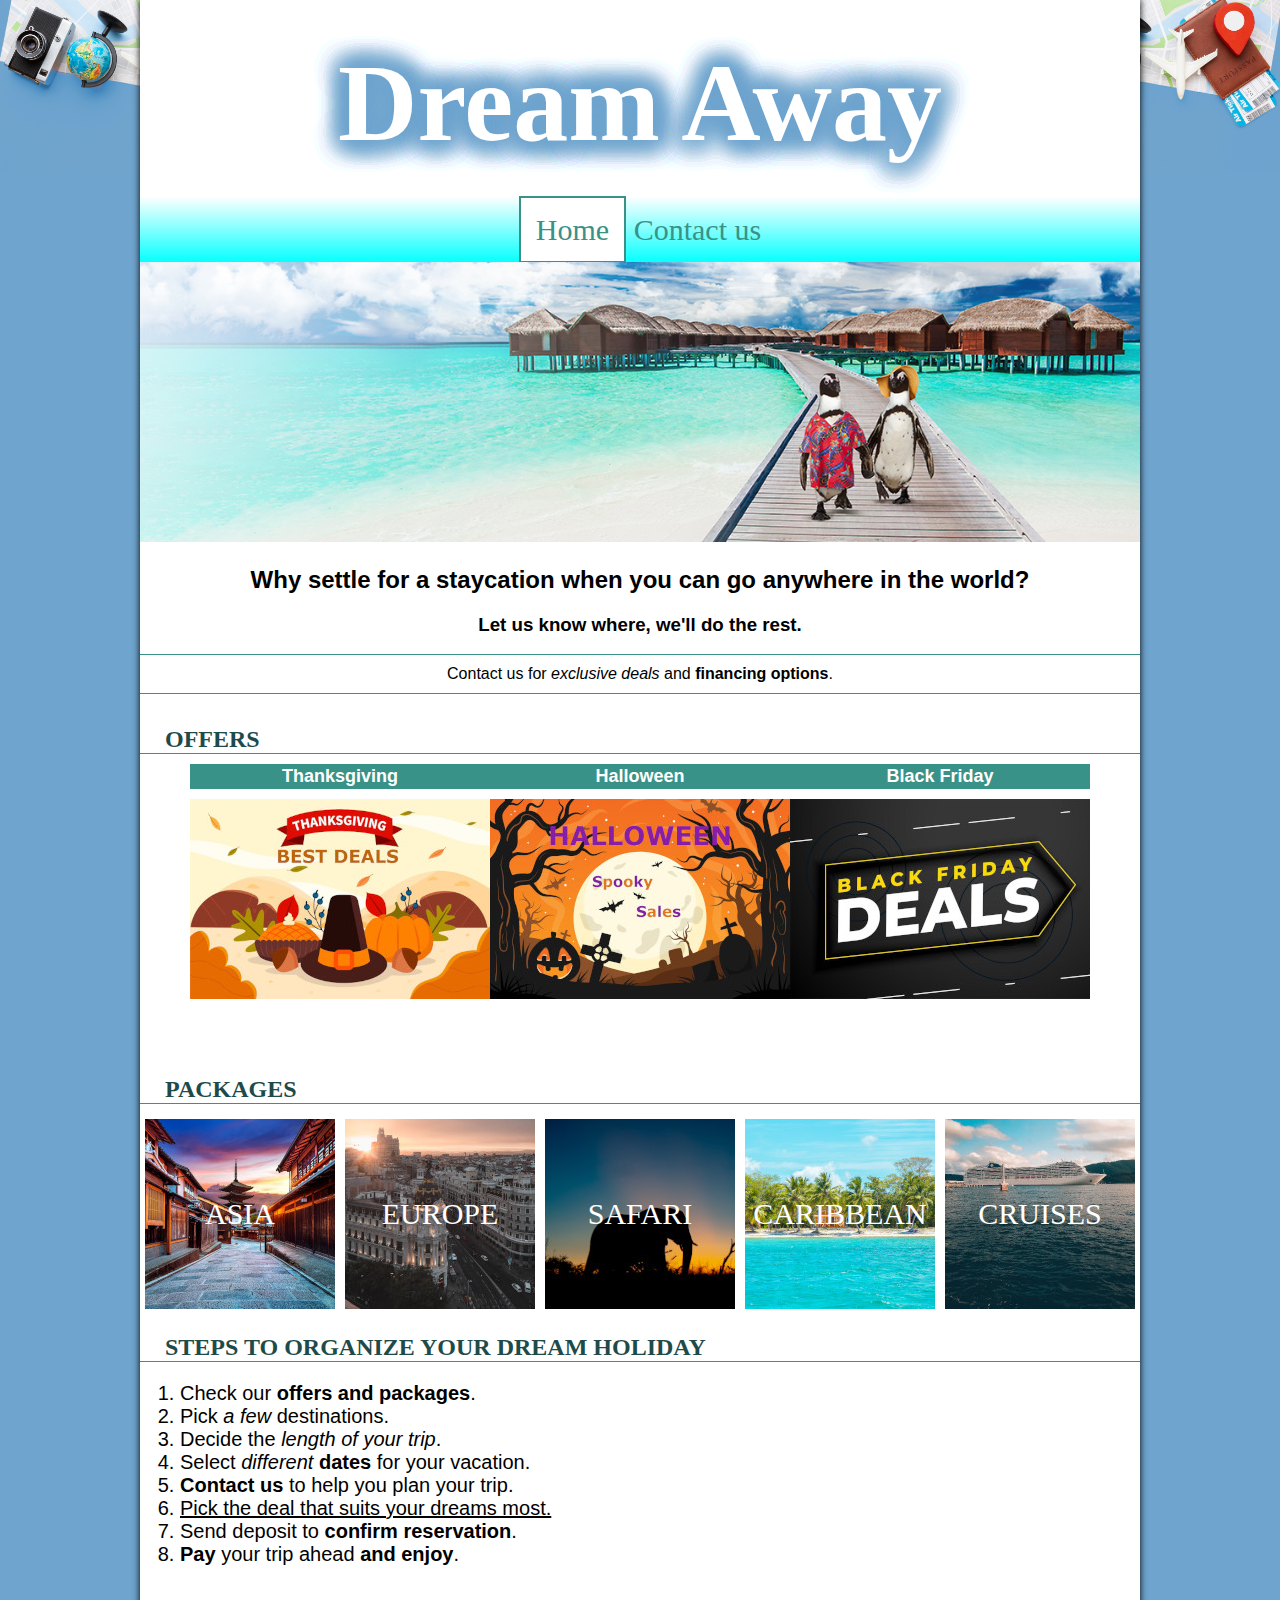
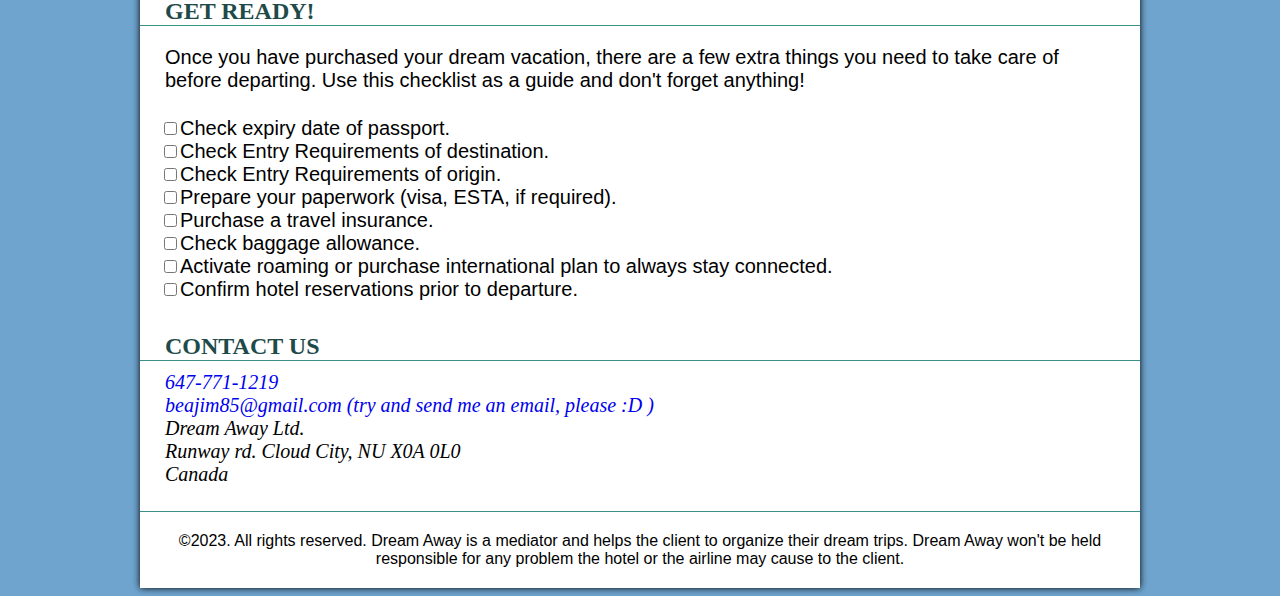
<file: sites/travel/index.html>
<!doctype html>
<html lang="en">
    <head>
        <title>Home : Dream Away</title>
        
        <!--META TAGS-->
        <meta name="description" content="Book your dream vacation with us. Get your best deals on travel for the perfect holiday.">
        <meta name="keywords" content="relax, flights, vacation, packages, deals">
        
        <!--SITE STYLE-->
        <link rel="stylesheet" href="css/travel-style.css">
    </head>
    
    <body>
        <main class="container">
            
            <header>
                <h1>Dream Away</h1>
                <nav id="mainNav">
                    <a href="index.html" class="current">Home</a>
                    <a href="#contact-us">Contact us</a>
                </nav>
                <img src="images/travel-1.jpg" alt="penguins in Bali" class="image-bali">
                
            </header>
            
            <section>
                <h2>Why settle for a staycation when you can go anywhere in the world?</h2>
                <h3>Let us know where, we'll do the rest.</h3>
                <p id="highlighted">Contact us for <em>exclusive deals</em> and <strong>financing options</strong>.
                </p>
                <h4>OFFERS</h4>
                    <div class="offers-wrapper">
                        <div class="offers">
                            <h5>Thanksgiving</h5>
                            <img src="images/thanksgiving-sale.jpg" alt="thanksgiving sale" class="offer-img">
                        </div>
                        <div class="offers">
                            <h5>Halloween</h5>
                            <img src="images/halloween-sale.jpg" alt="thanksgiving sale" class="offer-img">
                        </div>
                        <div class="offers">
                            <h5>Black Friday</h5>
                            <img src="images/black-friday.jpg" alt="thanksgiving sale" class="offer-img">
                        </div>
                        <div class="clear-fix"></div>
                    </div>
                
                <h4>PACKAGES</h4>
                    <div class="packages" id="asia">
                        <a href="https://www.asiatours.com/" target="_blank">ASIA</a>
                    </div>
                    <div class="packages" id="europe">
                        <a href="https://www.tourradar.com/d/europe" target="_blank">EUROPE</a>
                    </div>
                    <div class="packages" id="safari">
                        <a href="https://www.go2africa.com/tours-safaris" target="_blank">SAFARI</a>
                    </div>
                    <div class="packages" id="caribbean">
                        <a href="https://www.caribbeanislands.com/" target="_blank">CARIBBEAN</a>
                    </div>
                    <div class="packages" id="cruises">
                        <a href="https://www.cruises.com" target="_blank">CRUISES</a>
                    </div>
                
                <h4>STEPS TO ORGANIZE YOUR DREAM HOLIDAY</h4>
                    <ol>
                        <li>Check our <b>offers and packages</b>.</li>
                        <li>Pick <i>a few</i> destinations.</li>
                        <li>Decide the <i>length of your trip</i>.</li>
                        <li>Select <i>different</i> <b>dates</b> for your vacation.</li>
                        <li><b>Contact us</b> to help you plan your trip.</li>
                        <li><u>Pick the deal that suits your dreams most.</u></li>
                        <li>Send deposit to <b>confirm reservation</b>.</li>
                        <li><b>Pay</b> your trip ahead <b>and enjoy</b>.</li>
                    </ol>
                
                 <h4>GET READY!</h4>
                    <p id="get-ready">Once you have purchased your dream vacation, there are a few extra things you need to take care of before departing. Use this checklist as a guide and don't forget anything!</p>
                    <ul>
                        <li><input type="checkbox">Check expiry date of passport.</li>
                        <li><input type="checkbox">Check Entry Requirements of destination.</li>
                        <li><input type="checkbox">Check Entry Requirements of origin.</li>
                        <li><input type="checkbox">Prepare your paperwork (visa, ESTA, if required).</li>
                        <li><input type="checkbox">Purchase a travel insurance.</li>
                        <li><input type="checkbox">Check baggage allowance.</li>
                        <li><input type="checkbox">Activate roaming or purchase international plan to always stay connected.</li>
                        <li><input type="checkbox">Confirm hotel reservations prior to departure.</li>
                    </ul>
                <h4  id="contact-us">CONTACT US</h4>
                    <address>
                        <a href="tel:647-771-1219">647-771-1219</a><br/>
                        <a href="mailto:beajim85@gmail.com">beajim85@gmail.com (try and send me an email, please :D )</a><br/>
                        Dream Away Ltd. <br/>
                        Runway rd. Cloud City, NU X0A 0L0<br/>
                        Canada
                    </address>
                    
                
                
            </section>
            <footer id="mainFooter">
                &copy;2023. All rights reserved. Dream Away is a mediator and helps the client to organize their dream trips. Dream Away won't be held responsible for any problem the hotel or the airline may cause to the client. 
            </footer>
        </main>
    </body>
</html>
</file>
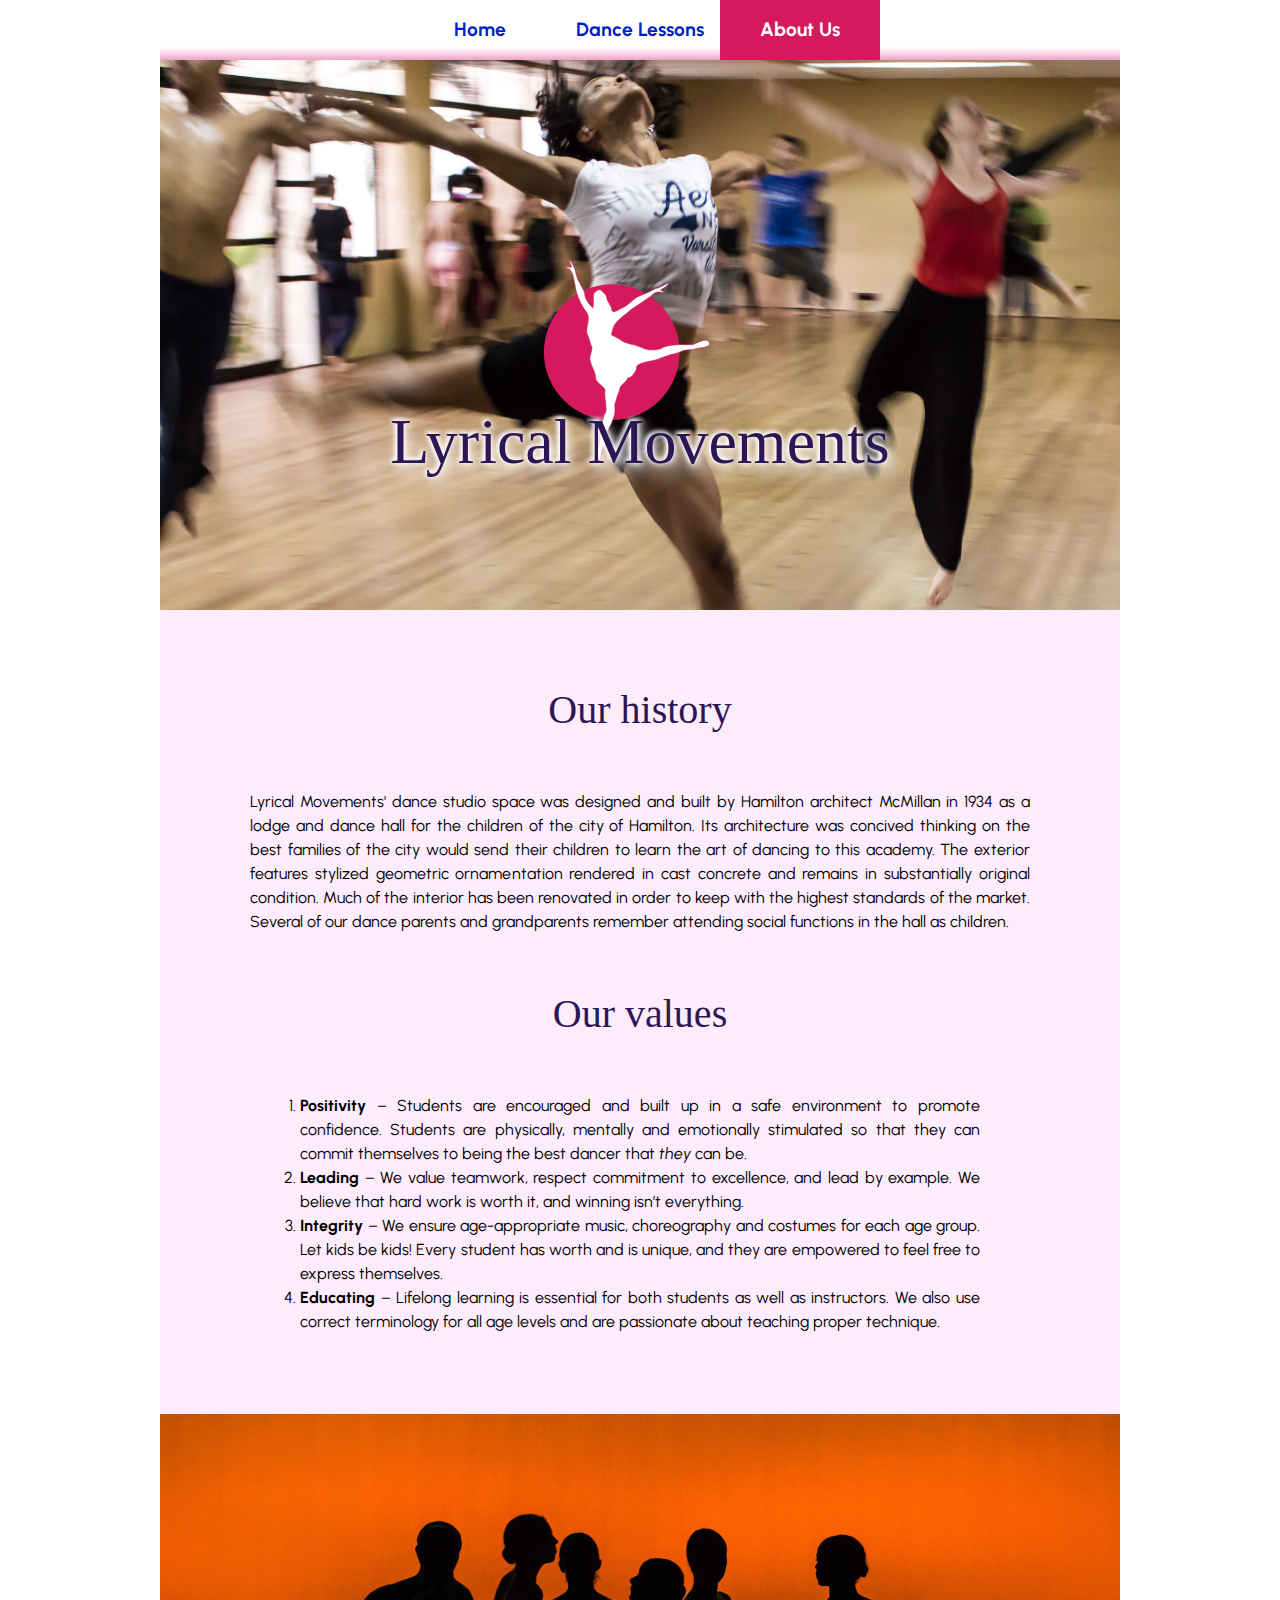
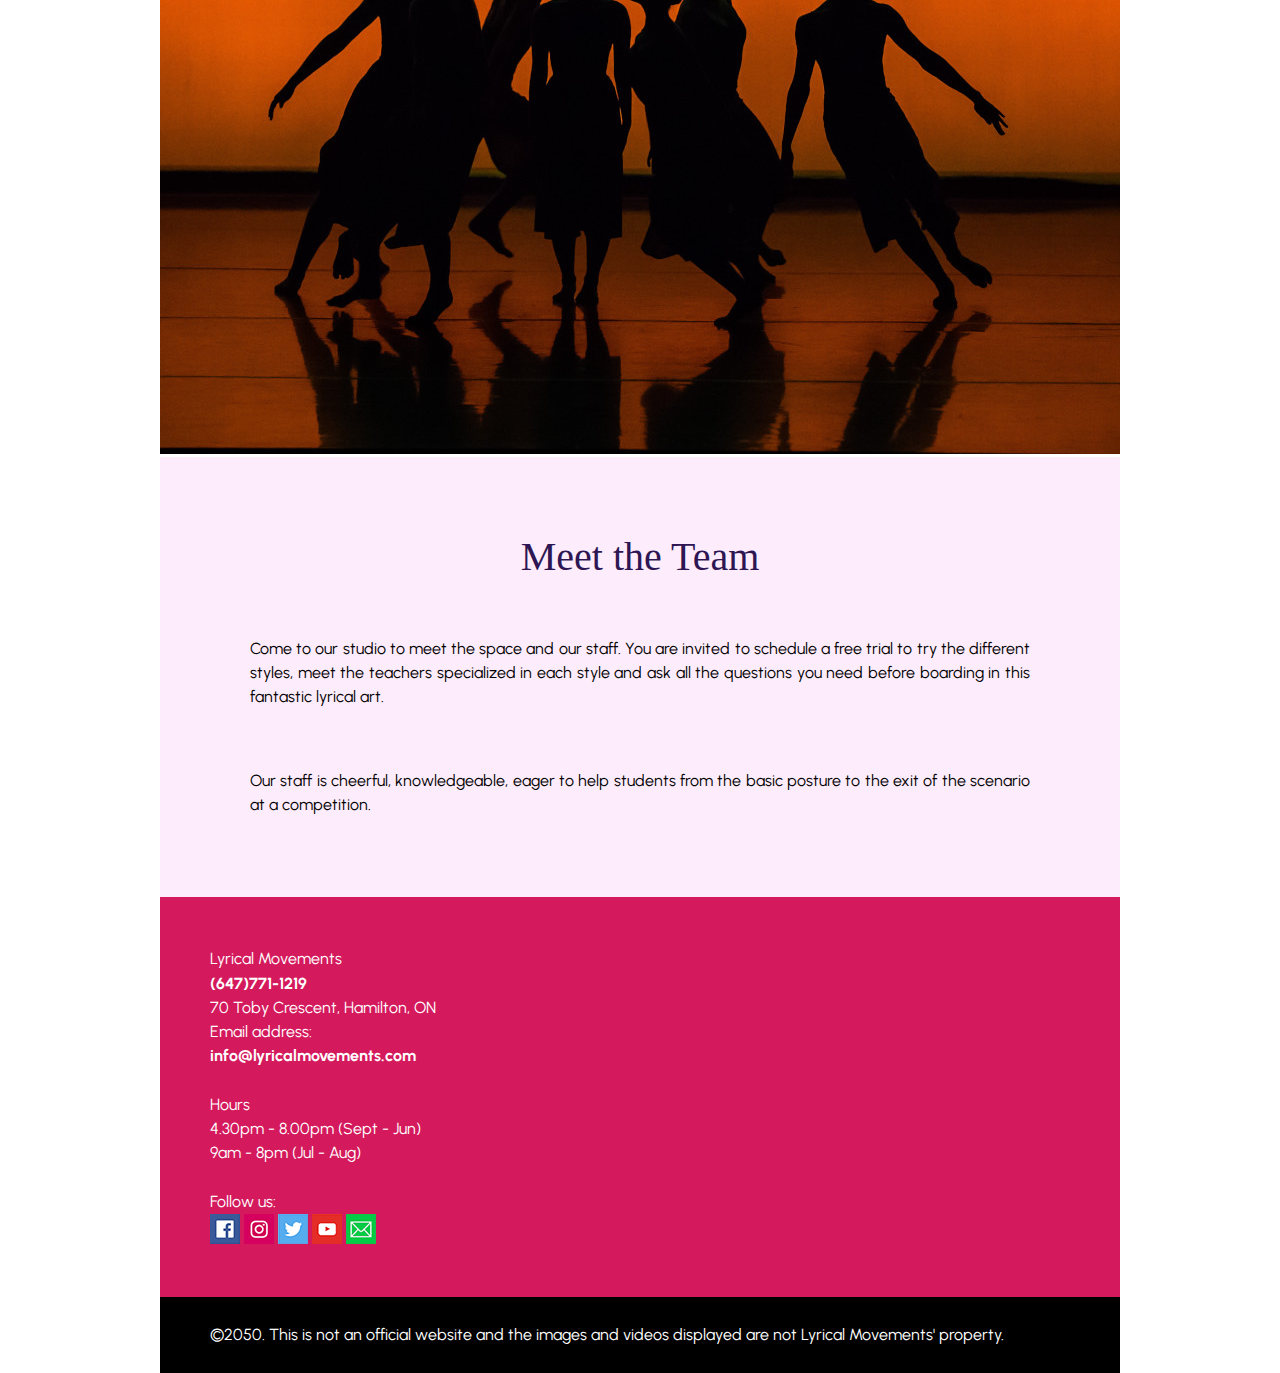
<file: sites/dance_studio/about-us.html>
<!DOCTYPE html>
<html lang="en">

<head>
    <meta charset="utf-8">

    <title>About Us :: Lyrical Movements</title>

    <!--  METAS  -->
    <meta name="description" content="Lyrical Movements offers a vast amount of dance styles. Our staff is specialised in ballet, acro, tap, lyrical.">
    <meta name="keywords" content="dance, staff, posture, children, teaching, competition">

    <!--  FAVICON  -->
    <link rel="icon" href="favicon.png">

    <!--  CSS RESET  -->
    <link rel="stylesheet" href="css/lyrical-reset.css">

    <!--  CSS STYLESHEET  -->
    <link rel="stylesheet" href="css/lyrical-style.css">


</head>

<body>
    <main id="mainContainer">

        <!--   NAV    -->
        <section>
            <nav id="mainNav">
                <a href="index.html">Home</a><a href="lessons.html">Dance Lessons</a><a href="about-us.html" class="current">About Us</a>
            </nav>
        </section>

        <!--   HEADER    -->
        <section>
            <header class="mainHeader" id="about-us">
                <h1>Lyrical Movements</h1>
            </header>
        </section>


        <!--   CONTENT    -->
        <section class="content">
            <h2>Our history</h2>
            <p>
                Lyrical Movements' dance studio space was designed and built by Hamilton architect McMillan in 1934 as a lodge and dance hall for the children of the city of Hamilton. Its architecture was concived thinking on the best families of the city would send their children to learn the art of dancing to this academy. The exterior features stylized geometric ornamentation rendered in cast concrete and remains in substantially original condition. Much of the interior has been renovated in order to keep with the highest standards of the market. Several of our dance parents and grandparents remember attending social functions in the hall as children.
            </p>
            <h2>Our values</h2>
            <div id="values-box">
                
                <ol id="values">
                    <li><strong>Positivity</strong> – Students are encouraged and built up in a safe environment to promote confidence. Students are physically, mentally and emotionally stimulated so that they can commit themselves to being the best dancer that <i>they</i> can be.</li>
                    <li><strong>Leading</strong> – We value teamwork, respect commitment to excellence, and lead by example.  We believe that hard work is worth it, and winning isn’t everything.</li>
                    <li><strong>Integrity</strong> – We ensure age-appropriate music, choreography and costumes for each age group. Let kids be kids! Every student has worth and is unique, and they are empowered to feel free to express themselves.</li>
                    <li><strong>Educating</strong> – Lifelong learning is essential for both students as well as instructors. We also use correct terminology for all age levels and are passionate about teaching proper technique.</li>
                </ol>
            </div>
        </section>

        <!--   TEAM    -->
        <section>
             <img src="images/team.jpg" alt="our staff">
        </section>
        <section class="content">
            <h2>Meet the Team</h2>
            <p>
                Come to our studio to meet the space and our staff. You are invited to schedule a free trial to try the different styles, meet the teachers specialized in each style and ask all the questions you need before boarding in this fantastic lyrical art.
            </p>
            <p>
                Our staff is cheerful, knowledgeable, eager to help students from the basic posture to the exit of the scenario at a competition.
            </p>
        </section>

        <!--   CONTACT    -->
        <section class="contact">
            <div id="address">
                <address>
                    <p>Lyrical Movements</p>
                    <a href="tel:6477711219">(647)771-1219</a><br>
                    <p>70 Toby Crescent, Hamilton, ON</p>
                    <p>
                        Email address: <br>
                        <a href="mailto:info@lyricalmovements.com">info@lyricalmovements.com</a>
                    </p><br>
                    <p>Hours</p>
                    <p>4.30pm - 8.00pm (Sept - Jun)</p>
                    <p>9am - 8pm (Jul - Aug)</p>
                    <br>
                </address>
                <div id="social">
                    <p>Follow us:</p>
                    <a href="https://www.facebook.com" target="_blank"><img src="images/icon-facebook.png" alt="facebook"></a>
                    <a href="https://www.instagram.com" target="_blank"><img src="images/icon-instagram.png" alt="instagram"></a>
                    <a href="https://www.twitter.com" target="_blank"><img src="images/icon-twitter.png" alt="twitter"></a>
                    <a href="https://www.youtube.com" target="_blank"><img src="images/icon-youtube.png" alt="youtube"></a>
                    <a href="mailto:info@lyricalmovements.com" target="_blank"><img src="images/icon-email.png" alt="email">
                    </a>
                </div>
            </div>
            <div id="map">
                <iframe src="https://www.google.com/maps/embed?pb=!1m18!1m12!1m3!1d2907.5998499165667!2d-79.82908348395144!3d43.21788158848727!2m3!1f0!2f0!3f0!3m2!1i1024!2i768!4f13.1!3m3!1m2!1s0x882c99812abadf7d%3A0xa96e5b9c6e5a4903!2s70%20Toby%20Crescent%2C%20Hamilton%2C%20ON%20L8T%202N8!5e0!3m2!1sen!2sca!4v1666753055629!5m2!1sen!2sca" width="400" height="300" style="border:0;" allowfullscreen="" loading="lazy" referrerpolicy="no-referrer-when-downgrade"></iframe>
            </div>

        </section>

        <!--   FOOTER     -->
        <footer id="mainFooter">
            &copy;2050. This is not an official website and the images and videos displayed are not Lyrical Movements' property.
        </footer>
    </main>

</body>

</html>
</file>
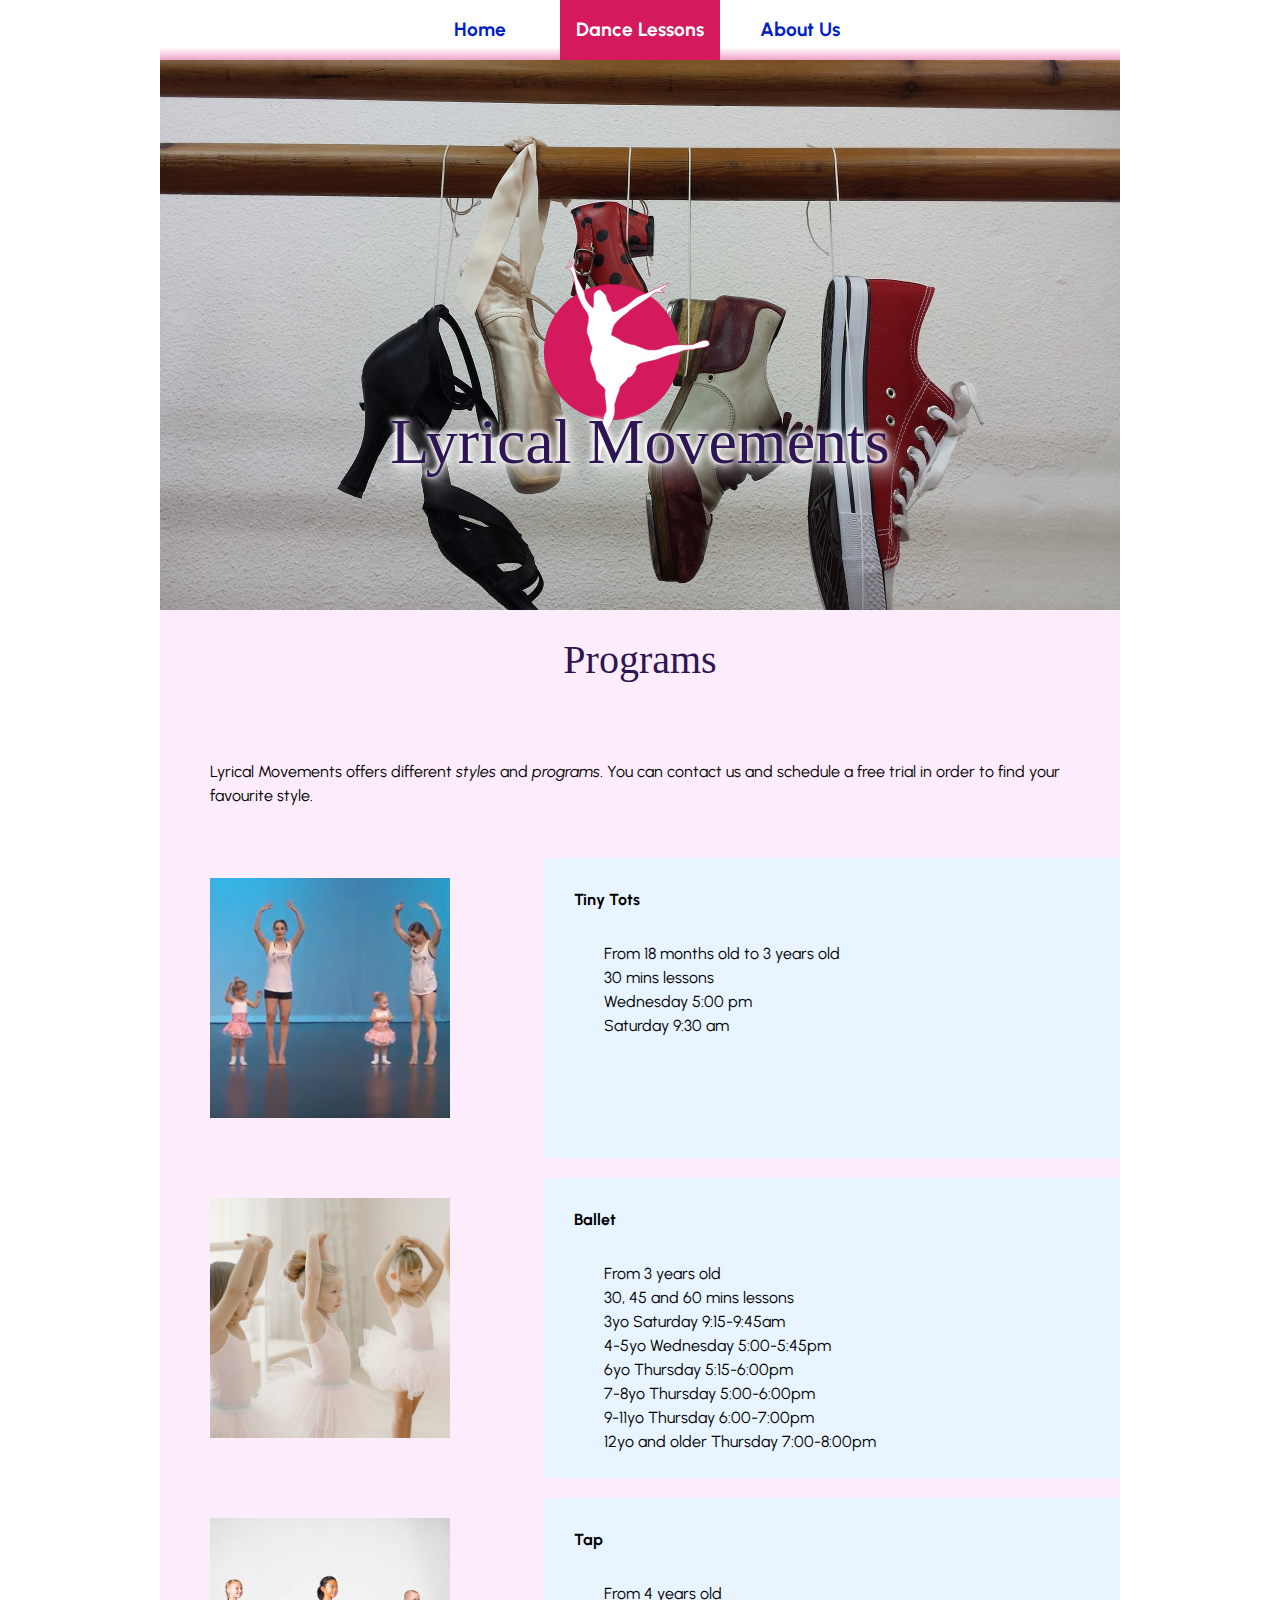
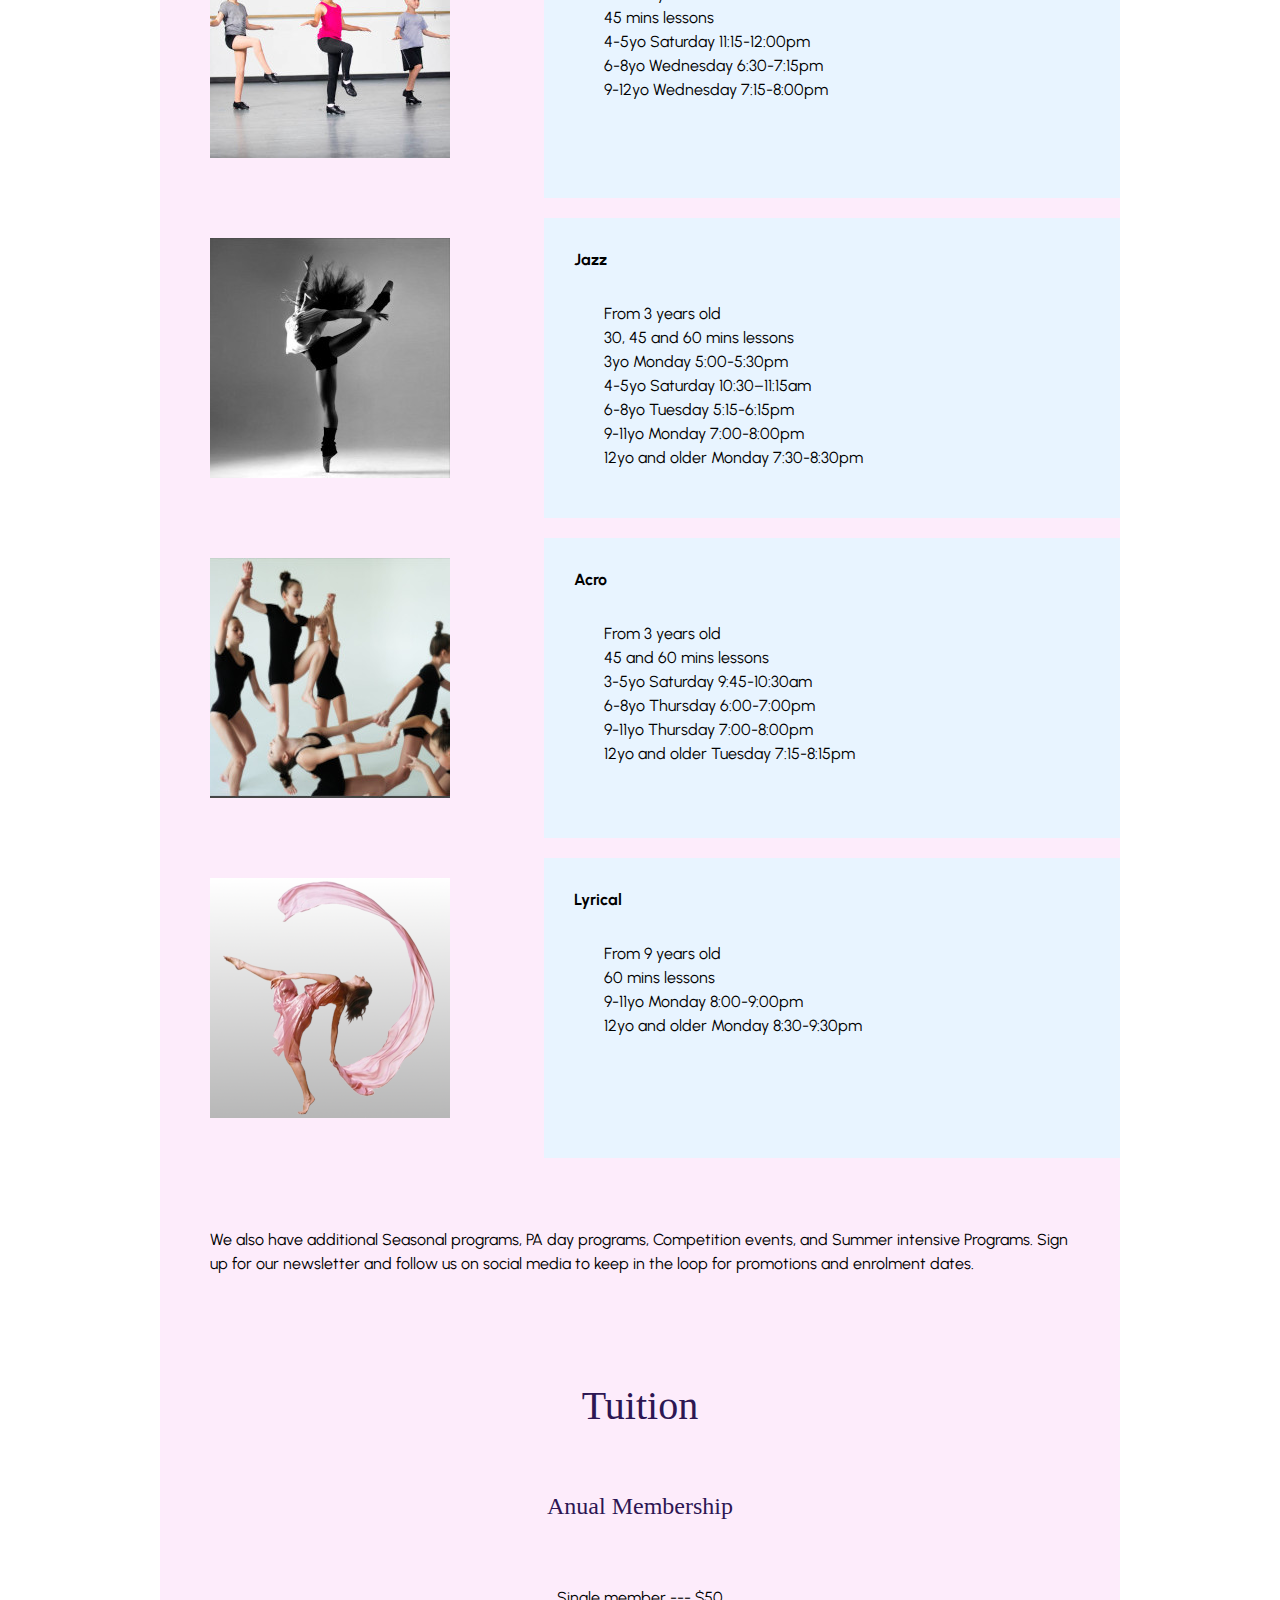
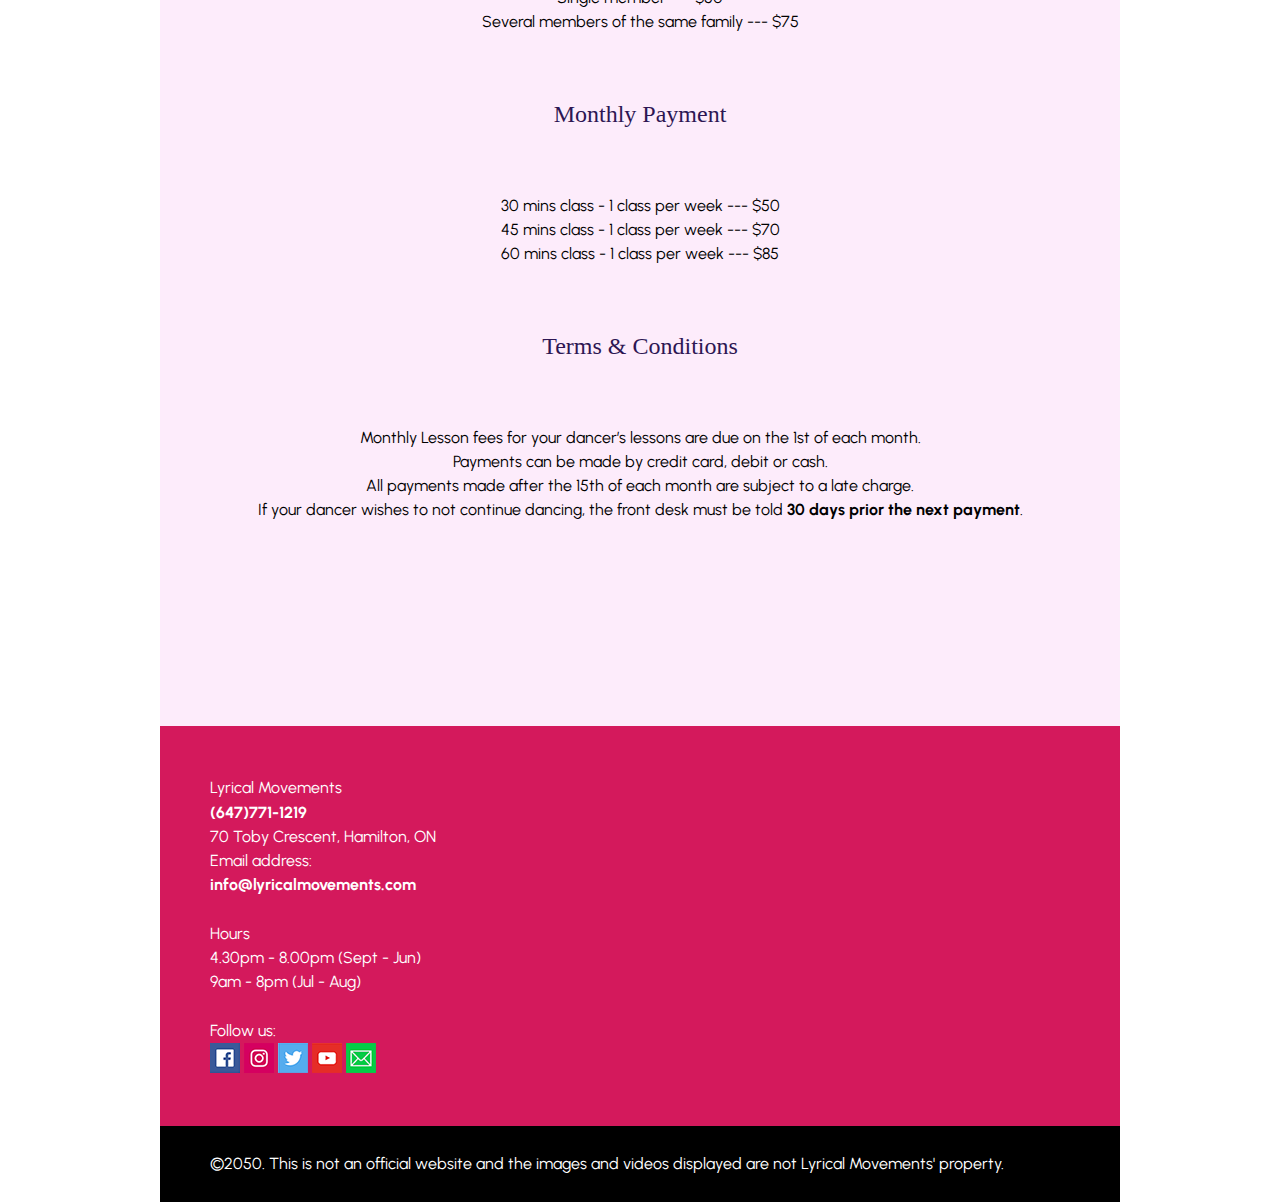
<file: sites/dance_studio/lessons.html>
<!DOCTYPE html>
<html lang="en">

<head>
    <meta charset="utf-8">

    <title>Dance Lessons :: Lyrical Movements</title>

    <!--  METAS  -->
    <meta name="description" content="Lyrical Movements offers a vast amount of dance styles. Students can enroll in ballet, acro, tap, lyrical.">
    <meta name="keywords" content="dance, price, lyrical, jazz, acro, ballet">

    <!--  FAVICON  -->
    <link rel="icon" href="favicon.png">

    <!--  CSS RESET  -->
    <link rel="stylesheet" href="css/lyrical-reset.css">

    <!--  CSS STYLESHEET  -->
    <link rel="stylesheet" href="css/lyrical-style.css">


</head>

<body>
    <main id="mainContainer">

        <!--   NAV    -->
        <section>
            <nav id="mainNav">
                <a href="index.html">Home</a><a href="lessons.html" class="current">Dance Lessons</a><a href="about-us.html">About Us</a>
            </nav>
        </section>

        <!--   HEADER    -->
        <section>
            <header class="mainHeader" id="lessons">
                <h1>Lyrical Movements</h1>
            </header>
        </section>


        <!--   CONTENT    -->
        <section class="program">
            <h2>Programs</h2>
            <p>
                Lyrical Movements offers different <em>styles</em> and <em>programs</em>. You can contact us and schedule a free trial in order to find your favourite style.
            </p>

            <div class="info">
                <ol>
                    <li><strong>Tiny Tots</strong></li>
                    <li>
                        <ul>
                            <li>From 18 months old to 3 years old</li>
                            <li>30 mins lessons</li>
                            <li>Wednesday 5:00 pm</li>
                            <li>Saturday 9:30 am</li>
                        </ul>
                    </li>
                </ol>
            </div>
            <div class="sample">
                <img src="images/type-tiny.jpg" alt="tiny tots">
            </div>
            <div class="info">
                <ol>
                    <li><strong>Ballet</strong></li>
                    <li>
                        <ul>
                            <li>From 3 years old</li>
                            <li>30, 45 and 60 mins lessons</li>
                            <li>3yo Saturday 9:15-9:45am</li>
                            <li>4-5yo Wednesday 5:00-5:45pm</li>
                            <li>6yo Thursday 5:15-6:00pm</li>
                            <li>7-8yo Thursday 5:00-6:00pm</li>
                            <li>9-11yo	Thursday	6:00-7:00pm</li>
                            <li>12yo and older	Thursday	7:00-8:00pm</li>
                        </ul>
                    </li>
                </ol>
            </div>
            <div class="sample">
                <img src="images/type-ballet.jpg" alt="ballet">
            </div>
            <div class="info">
                <ol>
                    <li><strong>Tap</strong></li>
                    <li>
                        <ul>
                            <li>From 4 years old</li>
                            <li>45 mins lessons</li>
                            <li>4-5yo	Saturday	11:15-12:00pm</li>
                            <li>6-8yo	Wednesday	6:30-7:15pm</li>
                            <li>9-12yo	Wednesday	7:15-8:00pm</li>
                        </ul>
                    </li>
                </ol>
            </div>
            <div class="sample">
                <img src="images/type-tap.jpg" alt="tap">
            </div>
            <div class="info">
                <ol>
                    <li><strong>Jazz</strong></li>
                    <li>
                        <ul>
                            <li>From 3 years old</li>
                            <li>30, 45 and 60 mins lessons</li>
                            <li>3yo	Monday	5:00-5:30pm</li>
                            <li>4-5yo Saturday	10:30–11:15am</li>
                            <li>6-8yo Tuesday	5:15-6:15pm</li>
                            <li>9-11yo	Monday	7:00-8:00pm</li>
                            <li>12yo and older	Monday	7:30-8:30pm</li>
                        </ul>
                    </li>
                </ol>
            </div>
            <div class="sample">
                <img src="images/type-jazz.jpg" alt="jazz">
            </div>
            <div class="info">
                <ol>
                    <li><strong>Acro</strong></li>
                    <li>
                        <ul>
                            <li>From 3 years old</li>
                            <li>45 and 60 mins lessons</li>
                            <li>3-5yo Saturday	 9:45-10:30am</li>
                            <li>6-8yo Thursday	6:00-7:00pm</li>
                            <li>9-11yo	Thursday	7:00-8:00pm</li>
                            <li>12yo and older	Tuesday	7:15-8:15pm</li>
                        </ul>
                    </li>
                </ol>
            </div>
            <div class="sample">
                <img src="images/type-acro.jpg" alt="acro">
            </div>
            <div class="info">
                <ol>
                    <li><strong>Lyrical</strong></li>
                    <li>
                        <ul>
                            <li>From 9 years old</li>
                            <li>60 mins lessons</li>
                            <li>9-11yo	Monday	8:00-9:00pm</li>
                            <li>12yo and older	Monday	8:30-9:30pm</li>
                        </ul>
                    </li>
                </ol>
            </div>
            <div class="sample">
                <img src="images/type-lyrical.png" alt="lyrical">
            </div>
            
        <p>
            We also have additional Seasonal programs, PA day programs, Competition events, and Summer intensive Programs. Sign up for our newsletter and follow us on social media to keep in the loop for promotions and enrolment dates.
        </p>
        </section>


        <!--   TUITION    -->
        <section id="tuition">
            <h2>Tuition</h2>
                <h3>Anual Membership</h3>
                    <ul>
                        <li>Single member --- $50</li>
                        <li>Several members of the same family --- $75</li>
                    </ul>
                <h3>Monthly Payment</h3>
                    <ul>
                        <li>30 mins class - 1 class per week --- $50</li>
                        <li>45 mins class - 1 class per week --- $70</li>
                        <li>60 mins class - 1 class per week --- $85</li>
                    </ul>
                <h3>Terms &amp; Conditions</h3>
                    <ul>
                        <li>Monthly Lesson fees for your dancer’s lessons are due on the 1st of each month. </li>
                        <li>Payments can be made by credit card, debit or cash.</li>
                        <li> All payments made after the 15th of each month are subject to a late charge.</li>
                        <li>If your dancer wishes to not continue dancing, the front desk must be told <strong>30 days prior the next payment</strong>.</li>
                    </ul>
        </section>

        <!--   CONTACT    -->
        <section class="contact">
            <div id="address">
                <address>
                    <p>Lyrical Movements</p>
                    <a href="tel:6477711219">(647)771-1219</a><br>
                    <p>70 Toby Crescent, Hamilton, ON</p>
                    <p>
                        Email address: <br>
                        <a href="mailto:info@lyricalmovements.com">info@lyricalmovements.com</a>
                    </p><br>
                    <p>Hours</p>
                    <p>4.30pm - 8.00pm (Sept - Jun)</p>
                    <p>9am - 8pm (Jul - Aug)</p>
                    <br>
                </address>
                <div id="social">
                    <p>Follow us:</p>
                    <a href="https://www.facebook.com" target="_blank"><img src="images/icon-facebook.png" alt="facebook"></a>
                    <a href="https://www.instagram.com" target="_blank"><img src="images/icon-instagram.png" alt="instagram"></a>
                    <a href="https://www.twitter.com" target="_blank"><img src="images/icon-twitter.png" alt="twitter"></a>
                    <a href="https://www.youtube.com" target="_blank"><img src="images/icon-youtube.png" alt="youtube"></a>
                    <a href="mailto:info@lyricalmovements.com" target="_blank"><img src="images/icon-email.png" alt="email">
                    </a>
                </div>
            </div>
            <div id="map">
                <iframe src="https://www.google.com/maps/embed?pb=!1m18!1m12!1m3!1d2907.5998499165667!2d-79.82908348395144!3d43.21788158848727!2m3!1f0!2f0!3f0!3m2!1i1024!2i768!4f13.1!3m3!1m2!1s0x882c99812abadf7d%3A0xa96e5b9c6e5a4903!2s70%20Toby%20Crescent%2C%20Hamilton%2C%20ON%20L8T%202N8!5e0!3m2!1sen!2sca!4v1666753055629!5m2!1sen!2sca" width="400" height="300" style="border:0;" allowfullscreen="" loading="lazy" referrerpolicy="no-referrer-when-downgrade"></iframe>
            </div>

        </section>

        <!--   FOOTER     -->
        <footer id="mainFooter">
            &copy;2050. This is not an official website and the images and videos displayed are not Lyrical Movements' property.
        </footer>
    </main>

</body>

</html>
</file>
<file: javascript_classes/assignment_1/css/fashion-styles.css>
@import url('https://fonts.googleapis.com/css2?family=Marhey:wght@400;700&family=Outfit:wght@200;400;700&display=swap');

/*
--tea-green: #d3fad6;
--tea-green-2: #d1efb5;
--green-yellow-crayola: #edeba0;
--sage: #c3c48d;
--artichoke: #928c6f;
*/


/*-------------LIGHT MODE (DEFAULT)-------------*/

/********GLOBAL*/


* {
    box-sizing: border-box;
    scroll-behavior: smooth;
}

body {
    font-family: 'Outfit', sans-serif;
    font-size:1.2em;
    background-color: #f1fcf1;
    
}
#fashion-in-slow-motion {
    background-image: url(../images/background.png);
    background-attachment: fixed;
    background-repeat: no-repeat;
    background-size:contain;
}

a {
    text-decoration: none;
}

h1, h2, h3, h4, h5, h6 {
    font-family: 'Marhey', cursive;
        width:100%;

}

header{
    height:300px;
}

#mainContainer h1 {
    font-size:350%;
    color:#d3fad6;
    padding-top: 50px;
    text-shadow: 2px 2px 2px #928c6f;
    
}

h2{
    font-size: 180%;
    padding: 50px;
}

h1, h2 {display:none}

h3{
    font-size: 120%;
    padding: 10px;
}

h4 {
    font-size: 180%;
    padding:25px;
}

h5 {
    font-size:120%;
    padding:20px;
}

h6{
    font-size: 120%;
    padding-bottom: 10px;
}

section {padding-top:100px;}

/********LIGHT/DARK MODE BUTTON*/

#lightdark, #stopa {
    position: fixed;
    top: 30px;
    left: 15px;
    border-style: none;
    border-radius: 5px;
    background-color: #555;
    font-size: 1.2em;
    width: 50px;
    height: 50px;
    color: #FFF;
    cursor: pointer;
}

#stopa {
    left: 75px;
}


/********CART NAV*/

#cart{
    position: fixed;
    top: 30px;
    right: 15px;
    color:#d1efb5;
    text-align: right;

}

#cart a {
    color:#d1efb5;
    background-color: rgba(195, 196, 141, 0.32);
    padding:20px 20px;
    display:inline-block;
}

#cart ul {
    background-color: #FFF;
    border: #169ae6 5px solid;
    margin:0;
    display:none;
}

#cart ul li {
    display:flex;
    flex-direction: row;
    padding:10px 20px;
    color:#000;
    justify-content: space-between;
    gap:10px;
}


/********LAYOUT*/

.mainStyle {
    outline: 2px solid #928c6f;
    padding:20px 30px;
    margin:80px auto;
    background-color: rgba(210, 211, 185, 0.81);
}

#address, #spotlight {line-height: 200%;
align-items: center;
align-content: center;}    

#social i {
    font-size: 150%;
    padding: 15px 5px;
}

#mainContainer {
    width:80%;
    margin:0 auto;
    align-items: center;
    text-align:center;     
}

#mainHeader {
    height:120px;
    text-align: center;
    line-height:120px;
}

#outfits .row {
    flex-direction: row;
    flex-wrap: wrap;    
}

#mainFooter {
    background-color: #928c6f;
    width:100%;
    padding:60px;
}

#fb {color:#0165E1;}
#ig {
    color:#FFF;
    background-image: url(../images/instagram-gradient.png);
    background-repeat: no-repeat;
    background-position: center center;
    padding: 0!important;
    border-radius: 8px;
    width: 1em;
}
#tt {color:#17A9FD;}
#yt {color:#FF0000;}
#mail {color:#1b73de;}

/********COLUMNS*/

.row {display:flex;}

.col23 {flex-basis:66.66%;}

.col13 {flex-basis:33.33%;}

.col12 {flex-basis:50%;}

.col14 {flex-basis:25%;}

.col16 {
    flex-basis:30%;
    margin:0 auto;
}

.full {
    width:85%;
    margin: 0 auto;
}

.full img {
    max-width: 100%;
    padding-bottom: 50px;
}

.full p {
    padding-bottom:30px; 
}


/********REUSABLE CLASSES*/

.gap20 {gap:20px;}

.centered {text-align: center;}

.round {border-radius:50%;}

.responsive {
    width:100%; 
    height: auto;
}

.embed-container {
    position: relative;
    padding-bottom:56.25%;
    height:0;
    overflow:hidden;
    max-width:100%;
}

.embed-container iframe,
.embed-container object,
.embed-container embed {
    position:absolute;
    top:0;
    left:0;
    width:100%;
    height:100%;
}

.homework3 {
    display: none;
}

.space {height: 130px;}

/********PHONE*/

@media screen and (max-width:480px) {
    
    #container {
        width:100%;
        margin:0 auto;
        height:unset;
        justify-content: center
    }
    
    #mainNav {
        height:unset;
    }
    
    .row {
        flex-direction: column;
    }
    
    .full {
        width:100%;
    }
    .full img {max-width:100%}
    
    .col16 {flex-basis:100%;}
    
}

/*-------------DARK MODE-------------*/
body.dark {
    background-color: #000;
}
.dark * {
    color:#f1fcf1;
}

.dark .mainStyle {
    background-color: rgba(90, 90, 90, 0.89);
}

.dark button {
    background-color: #000;
}

.dark #cart ul {
    background-color: rgb(90, 90, 90);
}

.dark #mainFooter {
    background-color: rgba(90, 90, 90);
}

.dark #lightdark, .dark #stopa {
    background-color: #CCC;
}
.dark #lightdark i, .dark #stopa i {
    color:#333;
}
</file>
<file: javascript_classes/course-portfolio/css/portfolio.css>
/********************* COLORS */

/*
Light Pink: #FDECFB;
Alice Blue: #E8F4FF;
Russian Violet: #2D1653;
*/

/****************** FONTS*/

@import url('https://fonts.cdnfonts.com/css/channel-tuning-2');
@import url('https://fonts.googleapis.com/css2?family=Urbanist:ital,wght@0,400;0,700;1,400;1,700&display=swap');


/******************GLOBAL*/
* {
    font-family: 'Urbanist';
    font-weight:400;
}

h1, h2 {
    text-align: center;
}

h1 {
    font-family: 'channel tuning';
    font-size:4em;
    color: #2D1653;
    padding:200px 0 0 0;
    line-height: 100px;
    
    text-shadow: 0px 0px 5px rgba(255, 255, 255, 1),2px 2px 8px rgba(255, 255, 255, 1),-2px -2px 4px rgba(255, 255, 255, 1),5px 11px 17px rgba(255, 255, 255, 1);
}

h2 {
    font-family: 'channel tuning';
    font-size:2.5em;
    color: #2D1653;
    height:100px;
    line-height:100px;   
}

h3 {
    font-family: 'channel tuning';
    font-size:1.5em;
    color: #2D1653;
    height:100px;
    line-height:100px;   
}

p, ol, ul {
    font-size:1em;
    line-height: 1.5em;
}

strong {
    font-weight: 700;
}

em, i {
    font-style:italic;
}

/******************IDS*/
#mainContainer {
    width: 960px;
    margin:0 auto;
}

#home {
    background-image:
        url(../images/header-code.jpg);
    background-attachment: 
        scroll;
    background-position: 
        center;
    background-size: 
        cover;
    background-repeat:
        no-repeat; 
}

#lessons {
    background-image:
        url(../images/logo.svg),
        url(../images/header-lessons.jpg);
    background-attachment: 
        scroll,
        scroll;
    background-position: 
        350px 200px,
        center;
    background-size: 
        200px 200px,
        cover;
    background-repeat:
        no-repeat,
        no-repeat; 
}

#about-us {
    background-image:
        url(../images/logo.svg),
        url(../images/header-about.jpg);
    background-attachment: 
        scroll,
        scroll;
    background-position: 
        350px 200px,
        center;
    background-size: 
        200px 200px,
        cover;
    background-repeat:
        no-repeat,
        no-repeat;
}

#mainVideo {
    height: 540px;
}

#gallery, #tuition {
    background-color: #FDECFB;
    text-align: center;
    padding:0 25px;
    height:1000px;
}

#map {
    padding:0;
    margin-left:450px;
}

#address {
    width:380px;
    height:300px;
    line-height: 25px;
    text-align: left;
    margin:0;
    padding:0; 
    float:left;
}

#mainFooter{
    background-color: #000;
    color:#FFF;
    padding:30px 50px;
}

#values {
    list-style:decimal;
    text-align: justify;
}

#values-box {
    padding:0 60px;
}

/******************CLASSES*/
.mainHeader {
    height:550px;
}

.content {
    padding:50px; 
    background-color: #FDECFB;
}

.column {
    width:33%;
    float:left;      
}

.contact {
    padding:50px; 
    background-color: #d4195c;
    color:#FFF;
    height:300px;
}

.portfolio {
    background-color: #FDECFB;
}

.info {
    float:right;
    width:60%;
    height:300px;
    margin-bottom:20px;
    background-color: #E8F4FF;

}

.sample {
    width:40%;
    height:300px;
    margin-bottom:20px;
}
/******************COMPOUNDS*/

.column a:hover {
    opacity:0.5;
}


/******************DESCENDANTS*/


#address a {
    text-decoration: none;
    color:#FFF;
    font-weight: bold;
}


#gallery h2, #tuition h2 {
    padding-top:30px; 
}

.content p {
    text-align: justify;
    padding:30px 40px; 
}

.column img {
    margin-bottom:25px;
}

.portfolio p {
    padding:50px
}
.sample img {
    padding:0 50px;
    margin:20px 0;
    width: 240px;
}

.info:last-child {
    margin-bottom:0;
}
.sample:last-child {
    margin-bottom:0;
}

.content img {
    padding-left:0;
    margin-left:  0;
}

/******************MAIN NAV*/

#mainNav {
    width:960px;
    font-size:1.2em;
    font-weight: 700;
    text-align: center;
    height:60px;
    line-height: 60px;
    background-color:#FFEAF4;
    margin:0;
    background-image: url(../images/nav-gradient.jpg);
    background-repeat:repeat-x;
    background-position: top;
}


#mainNav a {
    width:160px;
    text-decoration: none;
    color:#001ec3;
    display:inline-block;
    margin:0;
    text-align: center;
}

#mainNav a:hover {
    background-color: #d4195c;
    color:#FFF;
}

#mainNav .current {
    background-color: #d4195c;
    color:#FFF;
}
</file>
<file: javascript_classes/course_portfolio/css/portfolio.css>
/********************* COLORS */

/*
Light Pink: #FDECFB;
Alice Blue: #E8F4FF;
Russian Violet: #2D1653;
*/

/****************** FONTS*/

@import url('https://fonts.cdnfonts.com/css/channel-tuning-2');
@import url('https://fonts.googleapis.com/css2?family=Urbanist:ital,wght@0,400;0,700;1,400;1,700&display=swap');


/******************GLOBAL*/
* {
    font-family: 'Urbanist';
    font-weight:400;
}

h1, h2 {
    text-align: center;
}

h1 {
    font-family: 'channel tuning';
    font-size:4em;
    color: #2D1653;
    padding:200px 0 0 0;
    line-height: 100px;
    
    text-shadow: 0px 0px 5px rgba(255, 255, 255, 1),2px 2px 8px rgba(255, 255, 255, 1),-2px -2px 4px rgba(255, 255, 255, 1),5px 11px 17px rgba(255, 255, 255, 1);
}

h2 {
    font-family: 'channel tuning';
    font-size:2.5em;
    color: #2D1653;
    height:100px;
    line-height:100px;   
}

h3 {
    font-family: 'channel tuning';
    font-size:1.5em;
    color: #2D1653;
    height:100px;
    line-height:100px;   
}

p, ol, ul {
    font-size:1em;
    line-height: 1.5em;
}

strong {
    font-weight: 700;
}

em, i {
    font-style:italic;
}

/******************IDS*/
#mainContainer {
    width: 960px;
    margin:0 auto;
}

#home {
    background-image:
        url(../images/header-code.jpg);
    background-attachment: 
        scroll;
    background-position: 
        center;
    background-size: 
        cover;
    background-repeat:
        no-repeat; 
}

#lessons {
    background-image:
        url(../images/logo.svg),
        url(../images/header-lessons.jpg);
    background-attachment: 
        scroll,
        scroll;
    background-position: 
        350px 200px,
        center;
    background-size: 
        200px 200px,
        cover;
    background-repeat:
        no-repeat,
        no-repeat; 
}

#about-us {
    background-image:
        url(../images/logo.svg),
        url(../images/header-about.jpg);
    background-attachment: 
        scroll,
        scroll;
    background-position: 
        350px 200px,
        center;
    background-size: 
        200px 200px,
        cover;
    background-repeat:
        no-repeat,
        no-repeat;
}

#mainVideo {
    height: 540px;
}

#gallery, #tuition {
    background-color: #FDECFB;
    text-align: center;
    padding:0 25px;
    height:1000px;
}

#map {
    padding:0;
    margin-left:450px;
}

#address {
    width:380px;
    height:300px;
    line-height: 25px;
    text-align: left;
    margin:0;
    padding:0; 
    float:left;
}

#mainFooter{
    background-color: #000;
    color:#FFF;
    padding:30px 50px;
}

#values {
    list-style:decimal;
    text-align: justify;
}

#values-box {
    padding:0 60px;
}

/******************CLASSES*/
.mainHeader {
    height:550px;
}

.content {
    padding:50px; 
    background-color: #FDECFB;
}

.column {
    width:33%;
    float:left;      
}

.contact {
    padding:50px; 
    background-color: #d4195c;
    color:#FFF;
    height:300px;
}

.portfolio {
    background-color: #FDECFB;
}

.info {
    float:right;
    width:60%;
    height:300px;
    margin-bottom:20px;
    background-color: #E8F4FF;

}

.sample {
    width:40%;
    height:300px;
    margin-bottom:20px;
}
/******************COMPOUNDS*/

.column a:hover {
    opacity:0.5;
}


/******************DESCENDANTS*/


#address a {
    text-decoration: none;
    color:#FFF;
    font-weight: bold;
}


#gallery h2, #tuition h2 {
    padding-top:30px; 
}

.content p {
    text-align: justify;
    padding:30px 40px; 
}

.column img {
    margin-bottom:25px;
}

.portfolio p {
    padding:50px
}
.sample img {
    padding:0 50px;
    margin:20px 0;
    width: 240px;
}

.info:last-child {
    margin-bottom:0;
}
.sample:last-child {
    margin-bottom:0;
}

.content img {
    padding-left:0;
    margin-left:  0;
}

/******************MAIN NAV*/

#mainNav {
    width:960px;
    font-size:1.2em;
    font-weight: 700;
    text-align: center;
    height:60px;
    line-height: 60px;
    background-color:#FFEAF4;
    margin:0;
    background-image: url(../images/nav-gradient.jpg);
    background-repeat:repeat-x;
    background-position: top;
}


#mainNav a {
    width:160px;
    text-decoration: none;
    color:#001ec3;
    display:inline-block;
    margin:0;
    text-align: center;
}

#mainNav a:hover {
    background-color: #d4195c;
    color:#FFF;
}

#mainNav .current {
    background-color: #d4195c;
    color:#FFF;
}
</file>
<file: sites/dance_studio/css/lyrical-style.css>
/********************* COLORS */

/*
Light Pink: #FDECFB;
Alice Blue: #E8F4FF;
Russian Violet: #2D1653;
*/

/****************** FONTS*/

@import url('https://fonts.cdnfonts.com/css/channel-tuning-2');
@import url('https://fonts.googleapis.com/css2?family=Urbanist:ital,wght@0,400;0,700;1,400;1,700&display=swap');


/******************GLOBAL*/
* {
    font-family: 'Urbanist';
    font-weight:400;
}

h1, h2 {
    text-align: center;
}

h1 {
    font-family: 'channel tuning';
    font-size:4em;
    color: #2D1653;
    padding:350px 0 0 0;
    
    text-shadow: 0px 0px 5px rgba(255, 255, 255, 1),2px 2px 8px rgba(255, 255, 255, 1),-2px -2px 4px rgba(255, 255, 255, 1),5px 11px 17px rgba(255, 255, 255, 1);
}

h2 {
    font-family: 'channel tuning';
    font-size:2.5em;
    color: #2D1653;
    height:100px;
    line-height:100px;   
}

h3 {
    font-family: 'channel tuning';
    font-size:1.5em;
    color: #2D1653;
    height:100px;
    line-height:100px;   
}

p, ol, ul {
    font-size:1em;
    line-height: 1.5em;
}

strong {
    font-weight: 700;
}

em, i {
    font-style:italic;
}

/******************IDS*/
#mainContainer {
    width: 960px;
    margin:0 auto;
}

#home {
    background-image:
        url(../images/logo.svg),
        url(../images/header-home.jpg);
    background-attachment: 
        scroll,
        scroll;
    background-position: 
        350px 200px,
        center;
    background-size: 
        200px 200px,
        cover;
    background-repeat:
        no-repeat,
        no-repeat; 
}

#lessons {
    background-image:
        url(../images/logo.svg),
        url(../images/header-lessons.jpg);
    background-attachment: 
        scroll,
        scroll;
    background-position: 
        350px 200px,
        center;
    background-size: 
        200px 200px,
        cover;
    background-repeat:
        no-repeat,
        no-repeat; 
}

#about-us {
    background-image:
        url(../images/logo.svg),
        url(../images/header-about.jpg);
    background-attachment: 
        scroll,
        scroll;
    background-position: 
        350px 200px,
        center;
    background-size: 
        200px 200px,
        cover;
    background-repeat:
        no-repeat,
        no-repeat;
}

#mainVideo {
    height: 540px;
}

#gallery, #tuition {
    background-color: #FDECFB;
    text-align: center;
    padding:0 25px;
    height:1000px;
}

#map {
    padding:0;
    margin-left:450px;
}

#address {
    width:380px;
    height:300px;
    line-height: 25px;
    text-align: left;
    margin:0;
    padding:0; 
    float:left;
}

#mainFooter{
    background-color: #000;
    color:#FFF;
    padding:30px 50px;
}

#values {
    list-style:decimal;
    text-align: justify;
}

#values-box {
    padding:0 60px;
}

/******************CLASSES*/
.mainHeader {
    height:550px;
}

.content {
    padding:50px; 
    background-color: #FDECFB;
}

.column {
    width:33%;
    float:left;      
}

.contact {
    padding:50px; 
    background-color: #d4195c;
    color:#FFF;
    height:300px;
}

.program {
    background-color: #FDECFB;
}

.info {
    float:right;
    width:60%;
    height:300px;
    margin-bottom:20px;
    background-color: #E8F4FF;

}

.sample {
    width:40%;
    height:300px;
    margin-bottom:20px;
}
/******************COMPOUNDS*/

.column a:hover {
    opacity:0.5;
}


/******************DESCENDANTS*/


#address a {
    text-decoration: none;
    color:#FFF;
    font-weight: bold;
}


#gallery h2, #tuition h2 {
    padding-top:30px; 
}

.content p {
    text-align: justify;
    padding:30px 40px; 
}

.column img {
    margin-bottom:25px;
}

.program p {
    padding:50px
}
.sample img {
    padding:0 50px;
    margin:20px 0;
}

.info:last-child {
    margin-bottom:0;
}
.sample:last-child {
    margin-bottom:0;
}

.content img {
    padding-left:0;
    margin-left:  0;
}

/******************MAIN NAV*/

#mainNav {
    width:960px;
    font-size:1.2em;
    font-weight: 700;
    text-align: center;
    height:60px;
    line-height: 60px;
    background-color:#FFEAF4;
    margin:0;
    background-image: url(../images/nav-gradient.jpg);
    background-repeat:repeat-x;
    background-position: top;
}


#mainNav a {
    width:160px;
    text-decoration: none;
    color:#001ec3;
    display:inline-block;
    margin:0;
    text-align: center;
}

#mainNav a:hover {
    background-color: #d4195c;
    color:#FFF;
}

#mainNav .current {
    background-color: #d4195c;
    color:#FFF;
}
</file>
<file: sites/movies/css/movie-style.css>
/**************************** FONTS */


@import url('https://fonts.cdnfonts.com/css/harry-potter');
@import url('https://fonts.cdnfonts.com/css/foco-trial');

/**************************** TAGS */
h1, h2, h3 {
    font-family: 'harry potter', sans-serif;
    margin-top: 100px;
}

h1 {
    font-size: 700%;
    padding: 70px;
}

h2 {
    font-size: 400%;
    padding: 40px;
}

h3 {
    font-size: 200%;
    padding: 20px;
}

p {
    font-family:'foco trial';
    padding-top: 15px;
/*    letter-spacing: 1px;*/
    font-size: 1.50em;
    margin: 25px 25px;
    text-align:justify;
}

a {
    text-decoration: none;
}

body {
  background-image: url("../images/harry-vold.jpg");
  background-repeat: no-repeat;
  background-size: cover;
  background-attachment: fixed;
}

ul {
    list-style:none;
    text-align: center;
}

ol {
    font-family:'foco trial';
    padding-top: 15px;
    font-size: 1.50em;
    margin: 25px;
    padding-left: 350px;
    text-align:left;   
}



/**************************** CLASS */

.video {
    padding-right:20px;
}

.book7 { 
    background-color:#000;
    color:#FFF;
}

.contact {
    width:50%;
    text-align: center;
    padding: 15px 0;
    height:420px;
}

.edinburgh {
    width:50%;
    display:inline-block;
}

.contact {
    background-color:rgba(253, 255, 161, 0.45);
}

.contact h4, .contact p, .contact a {
    font-size:100%;
    font-family:sans-serif;
    text-align:center;
    margin:10px; 
    font-style:initial;
}
.contact img {
    margin:-40px;
}

.lefty {
    float:left;
}

.righty {
    float:right;
}

/**************************** ID */

#mainContainer {
    text-align: center;
    margin-left: auto;
    margin-right: auto;
    width:900px;
    
    background-color: rgba(255, 255, 255, 0.75);
}


#mainFooter {
    padding: 50px;
    font-size:1.1em;
    font-family:sans-serif;
    color:#FFF;
    background-color: rgba(0, 0, 0, 0.83);
}

#bookcovers {
    float:left;
    padding-top:25px;
    padding-left:40px;
}

#book1 { 
    background-color:#b63062;
    color:#e9c353;
}

#book2 { 
    background-color:#2e4684;
    color:#6ab156;
}

#book3 { 
    background-color:#682c73;
    color:#f1bb6d;
}

#book4 { 
    background-color:#e32b46;
    color:#20528e;
}

#book5 { 
    background-color:#fdb94b;
    color:#b5243f;
    
}

#book6 { 
    background-color:#0053a1;
    color:#3bb74a;
}

#fantastic {
    text-align: center;
}

#hogwartsView {
    width:900px;
}

#bye {
    margin:40px 0;
}

/**************************** COMPOUND */

ul li p, .video iframe {
    display:inline-block;
}







/**************************** DESCENDANTS */

#mainNav div {
    font-family:'foco trial';
    font-size: 1.1em;
    display:inline-block;
    width: 140px;
    height:60px;
    color:#000;
    font-weight: bold;
    color:#FFF;
    margin-bottom:100px;
}

#mainNav div a {
    color:#FFF;
    padding:20px;
    display: block;
}

ol lh {
    line-height:50px;
}

ol li {
    margin: 10px 20px;
}

ul li h3 {
    text-align:center;
    display:block;
    clear:both;
    margin:80px 0 30px -30px;
    line-height:30px;
}

ul li p {
    max-width: 400px;
    text-align:center;
    padding:0;
    margin:0;
    float:left;
    text-align: justify;
}

.video iframe {
    width:430px;
    height:250px;
}






/**************************** HOVERS ON ANCHORS */

#mainNav div a:hover {
    background-repeat: no-repeat;
    background-position:center bottom;
    
    resize: vertical;
    overflow: bottom;
    height: 182px;
    margin-bottom:80px; 
}

#movies {
    background-color:#dc2924;
}

#movies a:hover {
    background-image: url(../images/gryffindor_banner.png);
}

#hogwarts {
    background-color:#14565b;
}

#hogwarts a:hover {
    background-image: url(../images/slytherin_banner.png); 
}

#parks {
    background-color:#181947;
}

#parks a:hover {
    background-image: url(../images/ravenclaw_banner.png);
}

#lumos {
    background-color:#e3ac51;
}

#lumos a:hover {
    background-image: url(../images/hufflepuff_banner.png);
}
</file>
<file: sites/travel/css/travel-style.css>
/* SCSS HEX */
/*
pale-silver: #C7C0BD;
deep-jungle-green: #1E4B49;
azure-x-11-web-color: #D1E1E4;
red-crayola: #E63348;
middle-blue-green: #94E5D9;
celadon-green: #399288;
iceberg: #6EA4CE;
english-violet: #5F4061;    */

/********************* GLOBAL */

h1 {
    font-size: 110px; 
    text-align: center;
    margin-top:20px;
    margin-bottom: 30px;
    font-family: "brush script mt";
    text-transform: unset;
    font-weight: bold;
    color: #FFF;
    text-shadow: 1px 0px 27px #6EA4CE,1px 0px 27px #6EA4CE,1px 0px 27px #6EA4CE,1px 0px 27px #6EA4CE,1px 0px 27px #6EA4CE,1px 0px 27px #6EA4CE,1px 0px 27px #6EA4CE,1px 0px 27px #6EA4CE,1px 0px 27px #6EA4CE;
}

body {
    background-color: #6EA4CE;
    background-image: url(../images/top-banner.jpg);
    background-size: 20%;
    background-repeat: repeat-x;
    padding:0;
    margin-top:0;
    font-family: helvetica;
}






h4 {
    font-family: verdana thin;
    font-size: 24px;
    color:#1E4B49;
    border-bottom: 1px solid #399288;
    margin-bottom: 10px;
    text-align: left;
    padding-left: 25px;   
}

/********************* LAYOUT */

.image-bali {
    width:1000px;
}

.container {
    width: 1000px;
    margin-top: 0;
    text-align: center;
    margin-left: auto;
    margin-right: auto;
    padding-top: 20px;
    box-shadow: 0 0 7px #000;
        
    background-color: #FFF;
}

.clear-fix {
    clear:both;
}

#mainNav {
    font-family: verdana;
    line-height:65px;
    font-size: 30px;
    
    background-image: url(../images/gradient-nav.jpg);
    background-repeat:repeat-x;
}

ul {
    list-style: none;
    padding-left: 20px;
}

address {
    text-align: left;
    font-family: verdana;
    font-size: 20px;
    
    margin-bottom: 25px;
    padding-left:25px;
}

a {
    text-decoration: none;
}

/********************* REUSABLE CLASSES */

.offers {
    float:left;
}

.current {
    padding: 15px;
    background: #FFF;
    border:#399288 solid 2px;
}

.packages {
    width:190px;
    line-height:190px;
    margin:5px;
    float:left;
    margin-bottom:25px;
}

/********************* IDS */

#highlighted {
    font-family: sans-serif;
    border-top: #399288 1px solid;
    border-bottom: #399288 1px solid;
    padding: 10px;
}

#asia {
    background-image:url(../images/asia.jpg);
}

#europe {
    background-image:url(../images/europe.jpg);
}

#safari {
    background-image:url(../images/safari.jpg);
}

#caribbean {
    background-image:url(../images/caribbean.jpg);
}

#cruises {
    background-image:url(../images/cruises.jpg);
}

#get-ready {
    text-align: left;
    font-family: helvetica;
    font-size: 20px;
    margin-bottom: 25px;
    padding-left: 25px; 
    padding-right:25px;
}

#mainFooter {
    padding-top:20px;
    padding-bottom: 20px;
    border-top: #399288 1px solid;
}

/********************* DESCENDANT SELECTORS */

.offers h5 {
    font-family: helvetica;
    font-size: 18px;
    color:#FFF;
    background-color:#399288;
    margin-top:0;
    margin-bottom: 10px;
    padding-top: 2px;
    padding-bottom: 2px;
}

.offers-wrapper {
    width:900px;
    height:280px;
    margin-left: auto;
    margin-right: auto;
}

.offers-wrapper:hover {
    width:1000px;
}

#mainNav a {
    color:#399288;
}

.packages a {
    height:100%;
    width:100%;
    display:block;
    color:#FFF;
    font-size:30px;
    font-family:fantasy;    
}

/********************* COMPOUND SELECTORS */

.offers:hover, .offers:hover img {
    width:400px;
}

ul, ol {
    text-align: left;
    font-family: helvetica;
    font-size: 20px;
    margin-bottom: 25px;    
}
</file>
